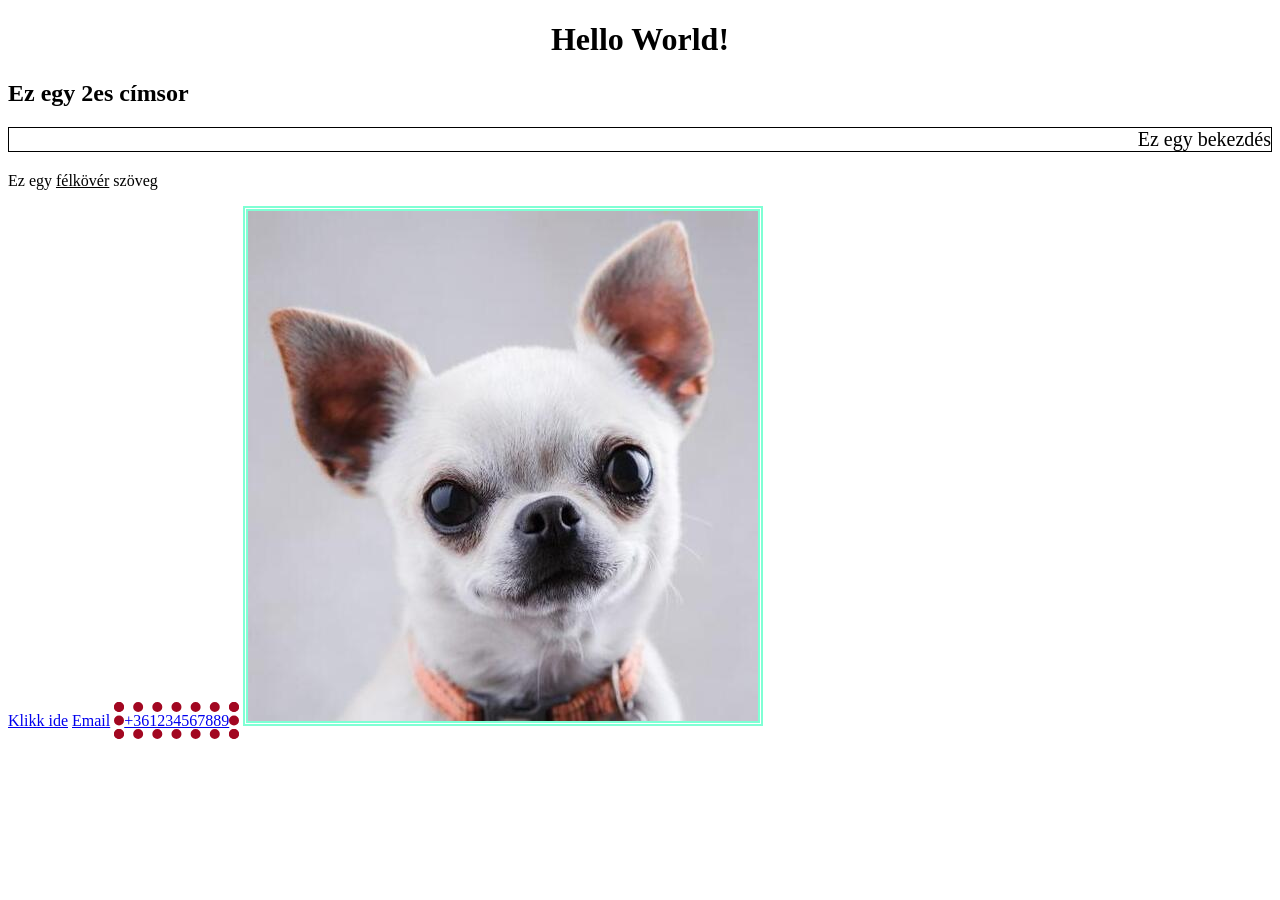
<file: 001_elso_weboldal/index.html>
<!DOCTYPE html>
<html lang="hu">

<head>
    <meta charset="UTF-8">
    <meta name="viewport" content="width=device-width,  initial-scale=1.0">
    <title>Első weboldalam</title>
</head>

<body>
    <h1 style="text-align: center; color: rgb(0, 0, 0);">Hello World!</h1>
    <h2>Ez egy 2es címsor</h2>
    <p style="border: 1px solid black; text-align: end; font-size: 20px;">Ez egy bekezdés</p>
    <p>Ez egy <u>félkövér</u> szöveg</p>
    <a href="http://www.google.hu" target="_blank">Klikk ide</a>
    <a href="mailto:asd@asd.hu">Email</a>
    <a href="tel:+361234567889" style="border: 10px dotted rgb(162, 7, 33);">+361234567889</a>

    <img src="./kutya.jpg" alt="egy csivava" title="egy csivava" style="border: 5px double aquamarine">
</body>

</html>
</file>
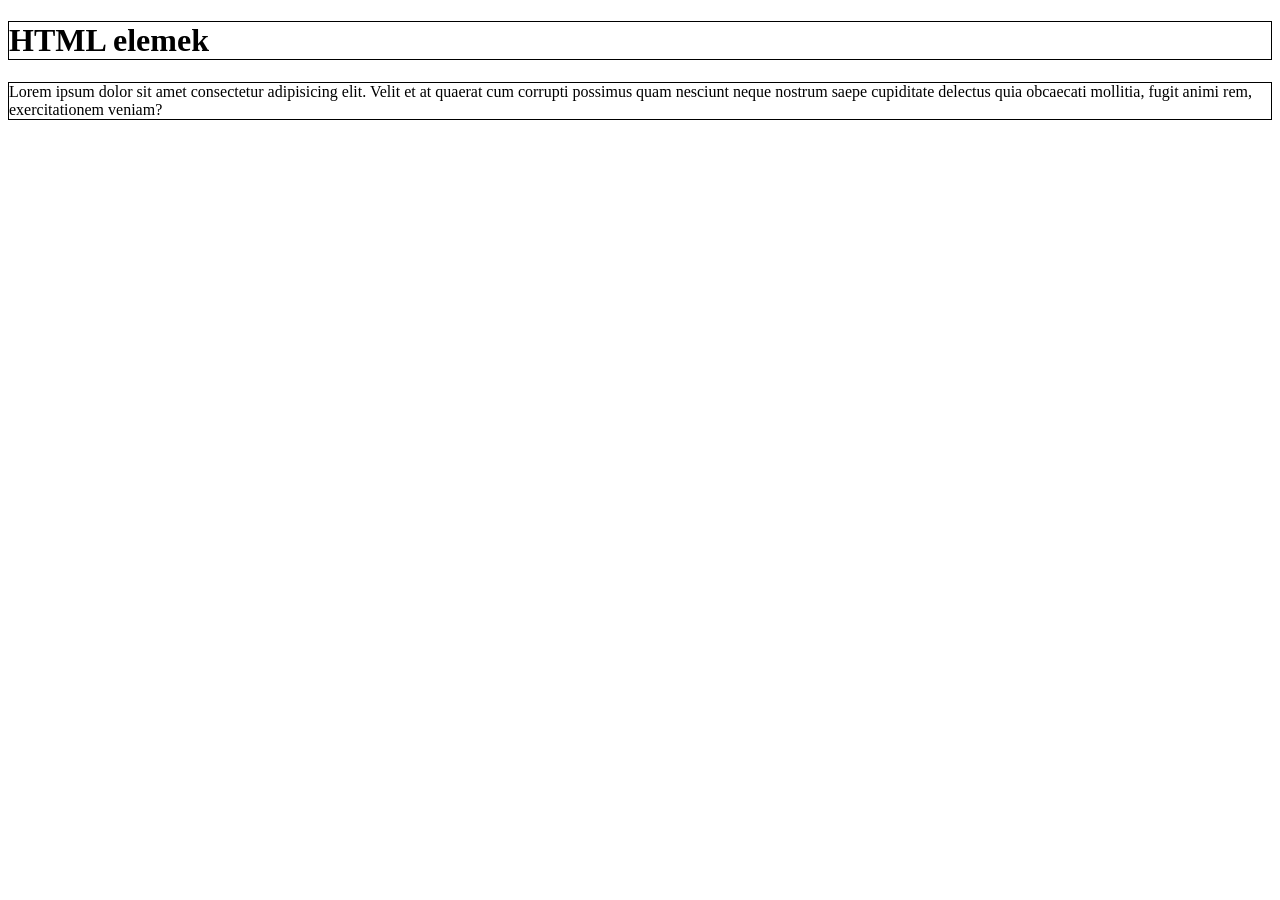
<file: 002_html_elemek/index.html>
<!DOCTYPE html>
<html lang="hu">
    <head>
        <meta charset="UTF-8">
        <meta name="viewport" content="width=device-width,  initial-scale=1.0">
        <title>html elemek</title>
        <link rel="shortcut icon" href="text.png" type="image/x-icon">
    </head>
    <body>
        <h1 style="border: 1px solid black;">HTML elemek</h1>

        <p style="border: 1px solid black;">Lorem ipsum dolor sit amet consectetur adipisicing elit. Velit et at quaerat cum corrupti possimus quam nesciunt neque nostrum saepe cupiditate delectus quia obcaecati mollitia, fugit animi rem, exercitationem veniam?</p>
    </body>
</html>
</file>
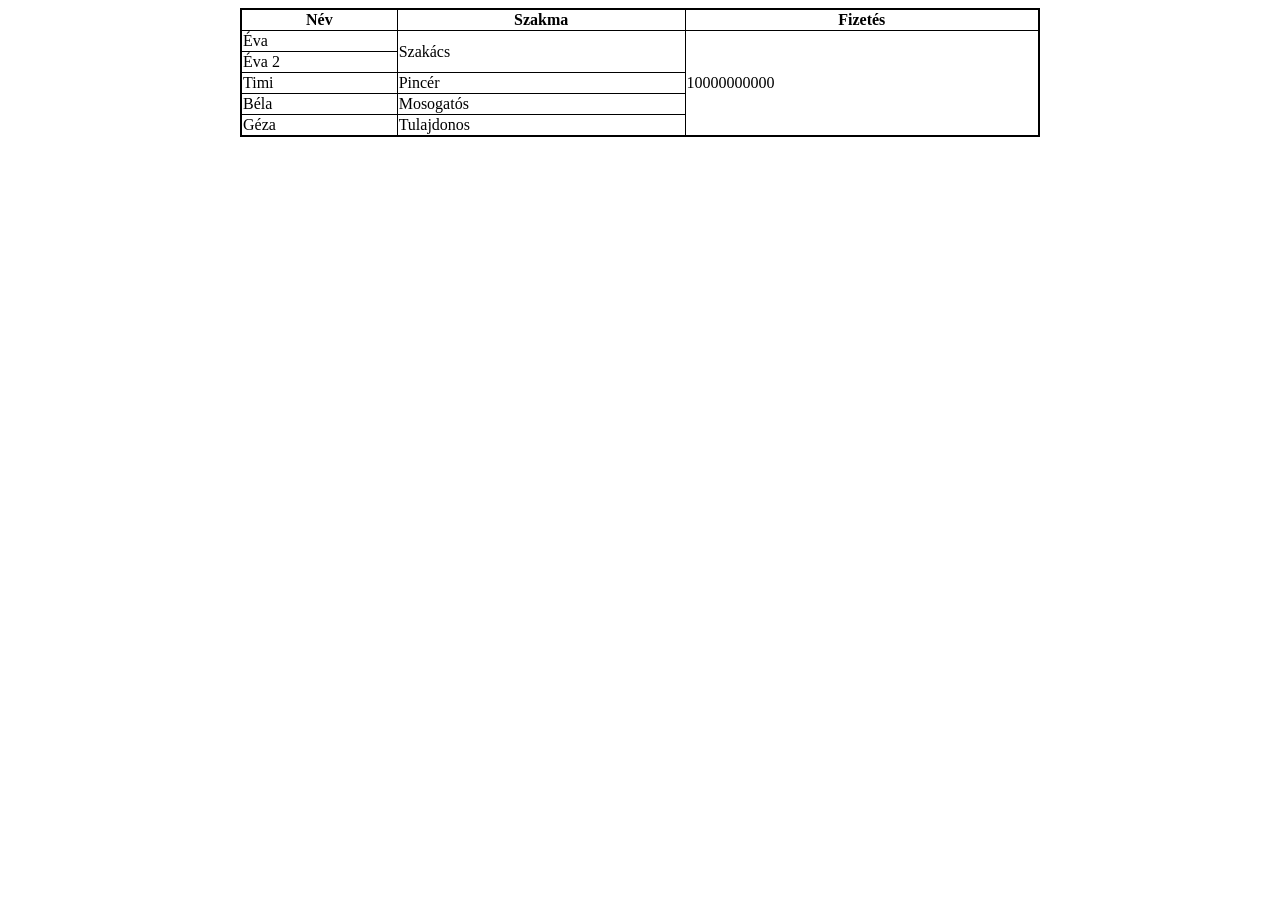
<file: 003_tablazat_gyakorlas/index.html>
<!DOCTYPE html>
<html lang="hu">

<head>
    <meta charset="UTF-8">
    <meta name="viewport" content="width=device-width, initial-scale=1.0">
    <title>Táblázatok</title>
    <link rel="stylesheet" href="style.css">
</head>

<body>
    <table>
        <thead>
            <tr>
                <th>Név</th>
                <th>Szakma</th>
                <th>Fizetés</th>
            </tr>
        </thead>
        <tbody>
            <tr>
                <td>Éva</td>
                <td rowspan="2">Szakács</td>
                <td rowspan="5">10000000000</td>
            </tr>
            <tr>
                <td>Éva 2</td>
            </tr>
            <tr>
                <td>Timi</td>
                <td>Pincér</td>
            </tr>
            <tr>
                <td>Béla</td>
                <td>Mosogatós</td>
            </tr>
            <tr>
                <td>Géza</td>
                <td>Tulajdonos</td>
            </tr>
        </tbody>
    </table>
</body>

</html>
</file>
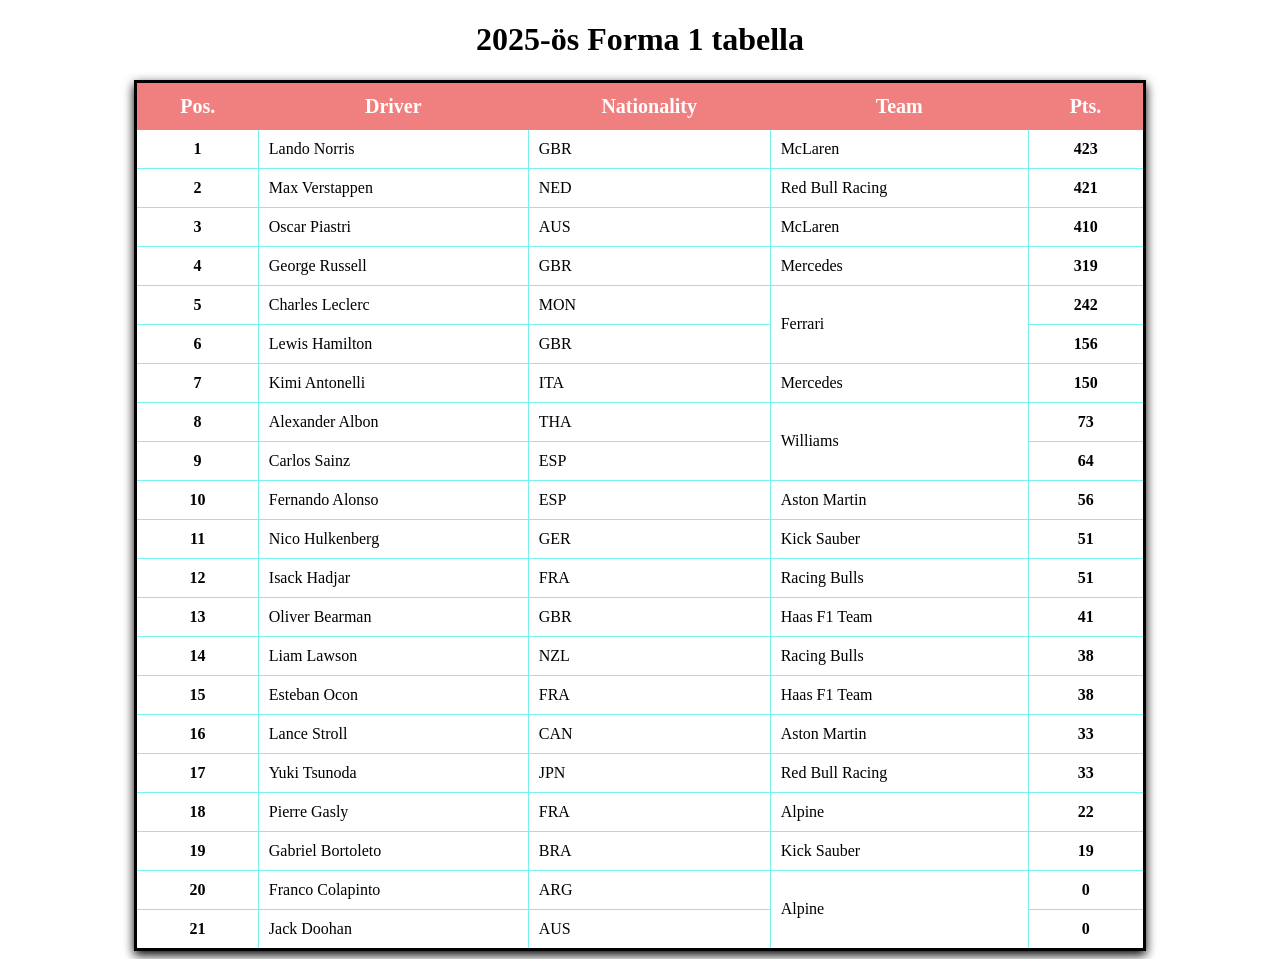
<file: 004_pseudo_osztalyok/index.html>
<!DOCTYPE html>
<html lang="hu">

<head>
    <meta charset="UTF-8">
    <meta name="viewport" content="width=device-width, initial-scale=1.0">
    <title>F1 2025</title>
    <link rel="stylesheet" href="forma1.css">
    <link rel="shortcut icon" href="f1.png" type="image/x-icon">
</head>

<body>
    <h1>2025-ös Forma 1 tabella</h1>

    <table>

        <thead>
            <tr>
                <th>Pos.</th>
                <th>Driver</th>
                <th>Nationality</th>
                <th>Team</th>
                <th>Pts.</th>
            </tr>
        </thead>

        <tbody>

            <tr>
                <td>1</td>
                <td>Lando Norris</td>
                <td>GBR</td>
                <td>McLaren</td>
                <td>423</td>
            </tr>

            <tr>
                <td>2</td>
                <td>Max Verstappen</td>
                <td>NED</td>
                <td>Red Bull Racing</td>
                <td>421</td>
            </tr>

            <tr>
                <td>3</td>
                <td>Oscar Piastri</td>
                <td>AUS</td>
                <td>McLaren</td>
                <td>410</td>
            </tr>

            <tr>
                <td>4</td>
                <td>George Russell</td>
                <td>GBR</td>
                <td>Mercedes</td>
                <td>319</td>
            </tr>

            <tr>
                <td>5</td>
                <td>Charles Leclerc</td>
                <td>MON</td>
                <td rowspan="2">Ferrari</td>
                <td>242</td>
            </tr>

            <tr>
                <td>6</td>
                <td>Lewis Hamilton</td>
                <td>GBR</td>
                <td>156</td>
            </tr>

            <tr>
                <td>7</td>
                <td>Kimi Antonelli</td>
                <td>ITA</td>
                <td>Mercedes</td>
                <td>150</td>
            </tr>

            <tr>
                <td>8</td>
                <td>Alexander Albon</td>
                <td>THA</td>
                <td rowspan="2">Williams</td>
                <td>73</td>
            </tr>

            <tr>
                <td>9</td>
                <td>Carlos Sainz</td>
                <td>ESP</td>
                <td>64</td>
            </tr>

            <tr>
                <td>10</td>
                <td>Fernando Alonso</td>
                <td>ESP</td>
                <td>Aston Martin</td>
                <td>56</td>
            </tr>

            <tr>
                <td>11</td>
                <td>Nico Hulkenberg</td>
                <td>GER</td>
                <td>Kick Sauber</td>
                <td>51</td>
            </tr>

            <tr>
                <td>12</td>
                <td>Isack Hadjar</td>
                <td>FRA</td>
                <td>Racing Bulls</td>
                <td>51</td>
            </tr>

            <tr>
                <td>13</td>
                <td>Oliver Bearman</td>
                <td>GBR</td>
                <td>Haas F1 Team</td>
                <td>41</td>
            </tr>

            <tr>
                <td>14</td>
                <td>Liam Lawson</td>
                <td>NZL</td>
                <td>Racing Bulls</td>
                <td>38</td>
            </tr>

            <tr>
                <td>15</td>
                <td>Esteban Ocon</td>
                <td>FRA</td>
                <td>Haas F1 Team</td>
                <td>38</td>
            </tr>

            <tr>
                <td>16</td>
                <td>Lance Stroll</td>
                <td>CAN</td>
                <td>Aston Martin</td>
                <td>33</td>
            </tr>

            <tr>
                <td>17</td>
                <td>Yuki Tsunoda</td>
                <td>JPN</td>
                <td>Red Bull Racing</td>
                <td>33</td>
            </tr>

            <tr>
                <td>18</td>
                <td>Pierre Gasly</td>
                <td>FRA</td>
                <td>Alpine</td>
                <td>22</td>
            </tr>

            <tr>
                <td>19</td>
                <td>Gabriel Bortoleto</td>
                <td>BRA</td>
                <td>Kick Sauber</td>
                <td>19</td>
            </tr>

            <tr>
                <td>20</td>
                <td>Franco Colapinto</td>
                <td>ARG</td>
                <td rowspan="2">Alpine</td>
                <td>0</td>
            </tr>

            <tr>
                <td>21</td>
                <td>Jack Doohan</td>
                <td>AUS</td>
                <td>0</td>
            </tr>

        </tbody>
    </table>
</body>

</html>
</file>
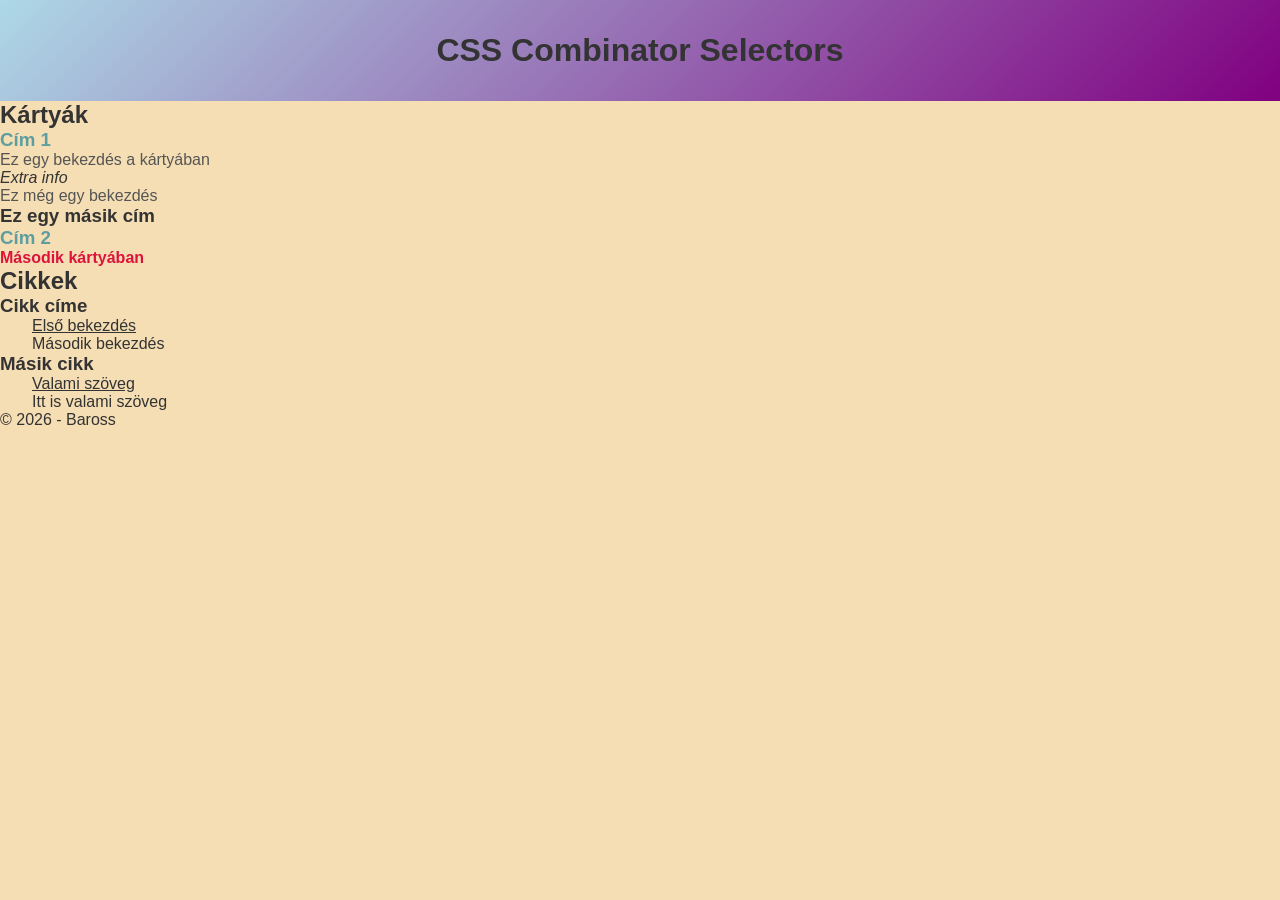
<file: 005_combinators/index.html>
<!DOCTYPE html>
<html lang="hu">
<head>
    <meta charset="UTF-8">
    <meta name="viewport" content="width=device-width, initial-scale=1.0">
    <title>CSS Combinator gyakorlás</title>
    <link rel="stylesheet" href="style.css">
</head>
<body>
    <header>
        <h1>CSS Combinator Selectors</h1>
    </header>

    <main>
        <section class="cards">
            <h2>Kártyák</h2>

            <div class="card">
                <h3>Cím 1</h3>
                <p>Ez egy bekezdés a kártyában</p>
                <span>Extra info</span>
                <p>Ez még egy bekezdés</p>
                <div>
                    <h3>Ez egy másik cím</h3>
                </div>
            </div>

            <div class="card highlight">
                <h3>Cím 2</h3>
                <p>Második kártyában</p>
            </div>
        </section>

        <section class="acticles">
            <h2>Cikkek</h2>

            <article>
                <h3>Cikk címe</h3>
                <p>Első bekezdés</p>
                <p>Második bekezdés</p>
            </article>
            <article>
                <h3>Másik cikk</h3>
                <p>Valami szöveg</p>
                <p>Itt is valami szöveg</p>
            </article>
        </section>
    </main>

    <footer>
        <p>&copy; 2026 - Baross</p>
    </footer>
</body>
</html>
</file>
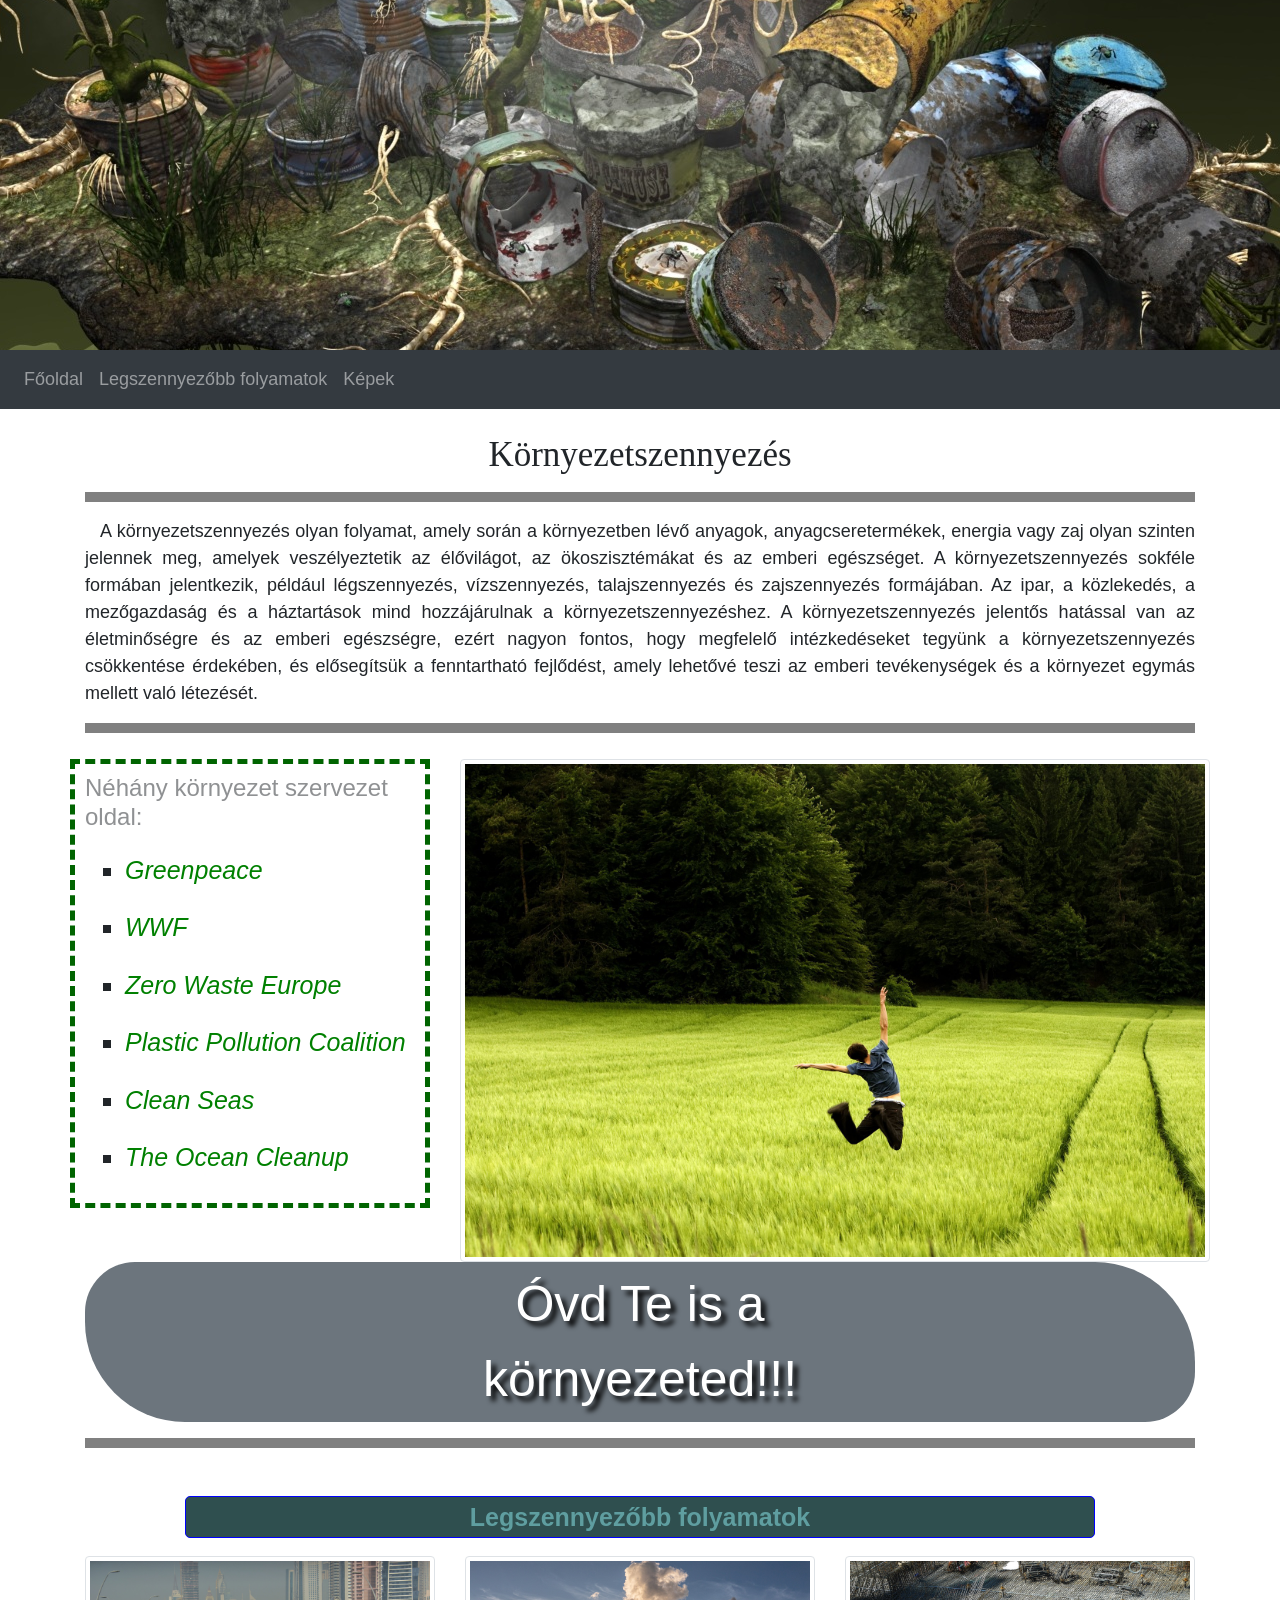
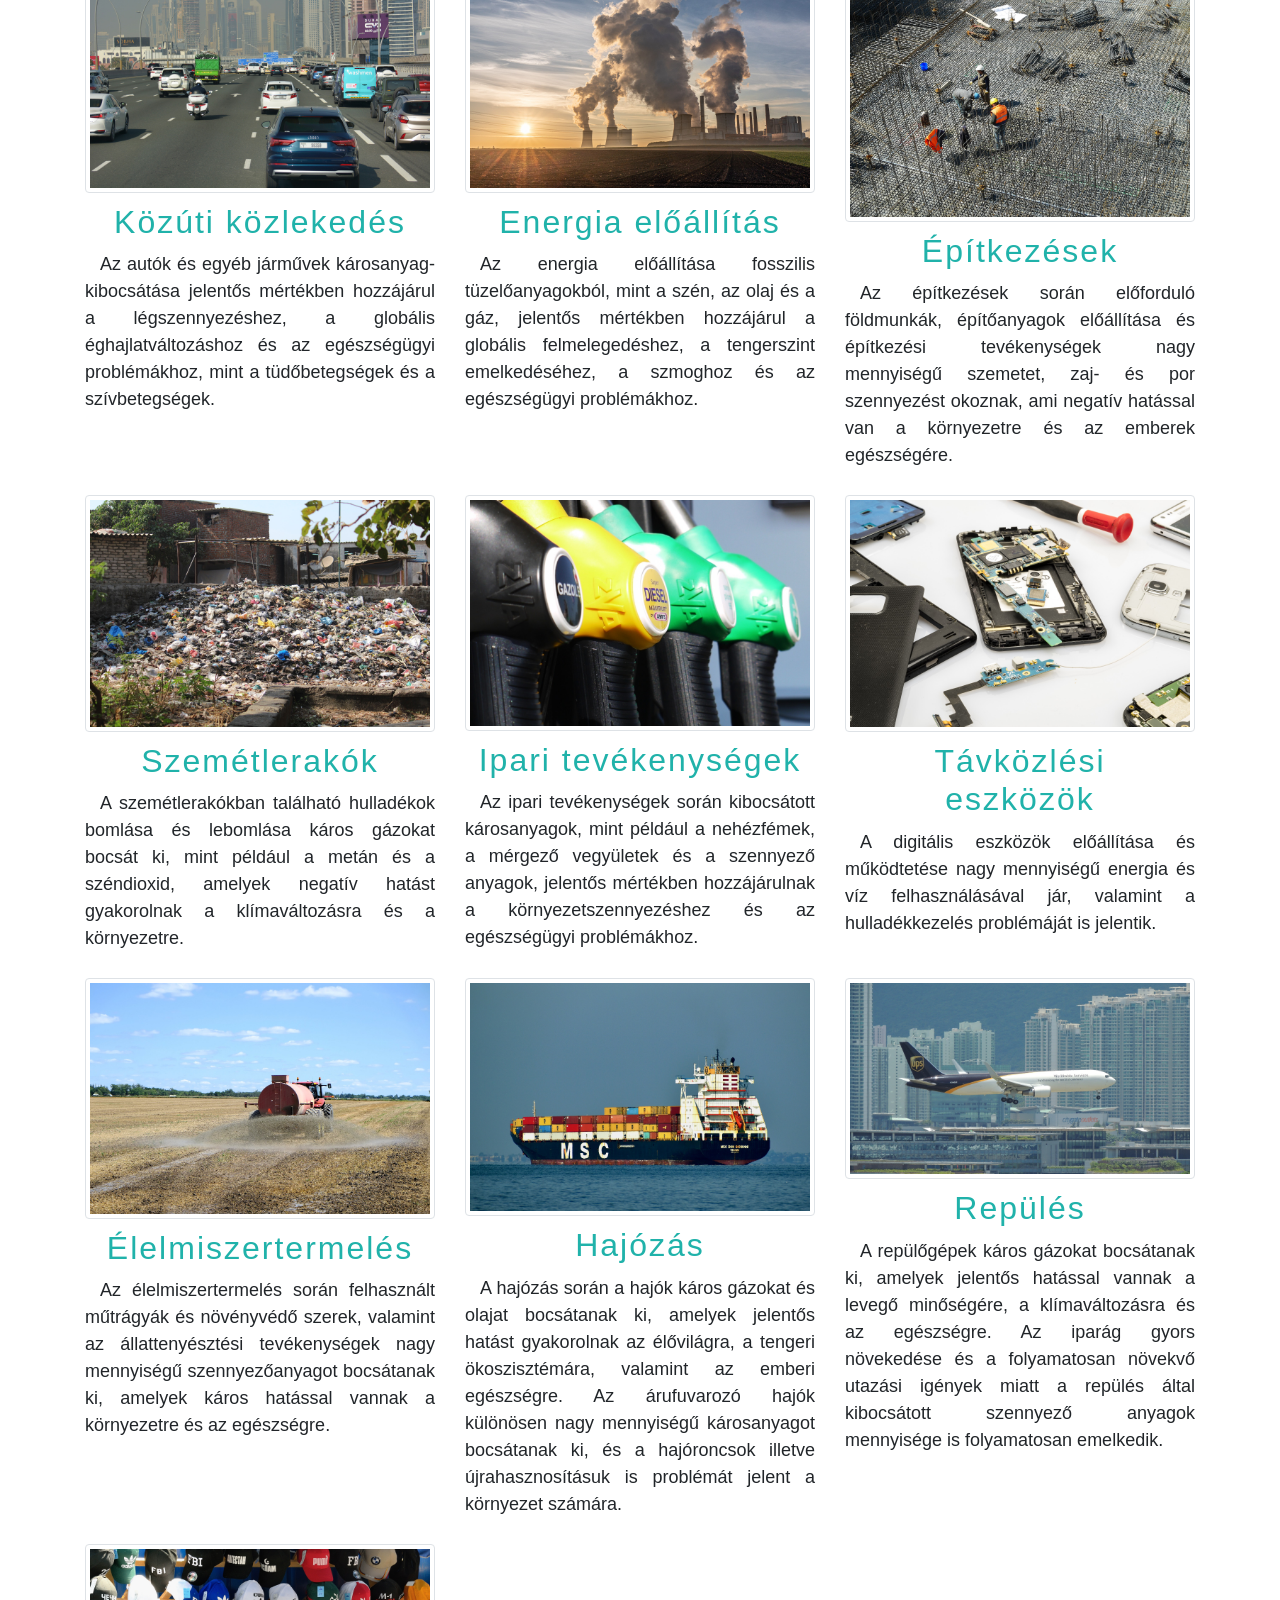
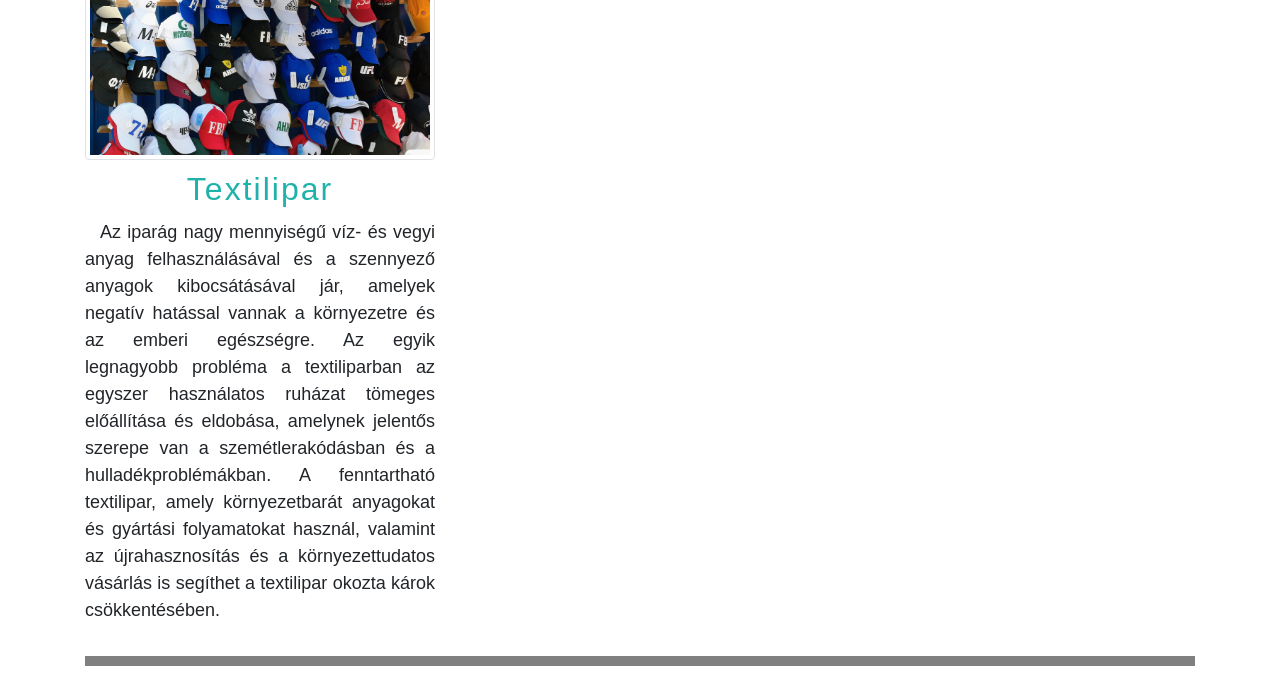
<file: 007_kornyezetszennyezes/index.html>
﻿<!DOCTYPE html>
<html lang="hu">

<head>
    <meta http-equiv="Content-Type" content="text/html;charset=UTF-8">
    <meta name="viewport" content="width=device-width, initial-scale=1, shrink-to-fit=no">
    <title>Környezetszennyezés</title>
    <link rel="stylesheet" href="bootstrap/css/bootstrap.min.css">
    <link rel="stylesheet" href="./css/stilus.css">
    <script src="bootstrap/js/jquery-3.5.1.min.js"></script>
    <script src="./bootstrap/js/bootstrap.min.js"></script>
</head>

<body>
    <!-- fejléc -->
    <header>

    </header>

    <!-- menüsor -->
    <nav class="navbar navbar-expand-lg navbar-dark bg-dark justify-content-center sticky-top">
        <button class="navbar-toggler ml-auto" type="button" data-toggle="collapse" data-target="#navbarNavAltMarkup"
            aria-controls="navbarNavAltMarkup" aria-expanded="false" aria-label="Toggle navigation">
            <span class="navbar-toggler-icon"></span>
        </button>
        <div class="collapse navbar-collapse" id="navbarNavAltMarkup">
            <div class="navbar-nav">
                <a class="nav-link" href="index.html">Főoldal <span class="sr-only">(current)</span></a>
                <a class="nav-link" href="index.html#szennyezesek">Legszennyezőbb folyamatok</a>
                <a class="nav-link" href="https://pixabay.com/images/search/pollution/" target="_blank">Képek</a>

            </div>
        </div>
    </nav>

    <!-- tartalom -->
    <main class="container ">
        <article class="row">
            <div class="col-12">
                <h1>Környezetszennyezés</h1>
                <hr>
                <p>A környezetszennyezés olyan folyamat, amely során a környezetben lévő anyagok, anyagcseretermékek,
                    energia vagy zaj olyan szinten jelennek meg, amelyek veszélyeztetik az élővilágot, az
                    ökoszisztémákat és az emberi egészséget. A környezetszennyezés sokféle formában jelentkezik, például
                    légszennyezés, vízszennyezés, talajszennyezés és zajszennyezés formájában. Az ipar, a közlekedés, a
                    mezőgazdaság és a háztartások mind hozzájárulnak a környezetszennyezéshez. A környezetszennyezés
                    jelentős hatással van az életminőségre és az emberi egészségre, ezért nagyon fontos, hogy megfelelő
                    intézkedéseket tegyünk a környezetszennyezés csökkentése érdekében, és elősegítsük a fenntartható
                    fejlődést, amely lehetővé teszi az emberi tevékenységek és a környezet egymás mellett való
                    létezését.</p>
                <hr>
            </div>

            <div class="row">
                <div class="col-sm-4">
                    <div id="kornyezetvedelem">
                        <h4>Néhány környezet szervezet oldal:</h4>
                        <ul>
                            <li>
                                <a href="https://www.greenpeace.org/" target="_blank"
                                    rel="noopener noreferrer">Greenpeace</a>
                            </li>
                            <li>
                                <a href="https://www.worldwildlife.org/" target="_blank"
                                    rel="noopener noreferrer">WWF</a>
                            </li>
                            <li>
                                <a href="https://zerowasteeurope.eu/" target="_blank" rel="noopener noreferrer">Zero
                                    Waste
                                    Europe</a>
                            </li>
                            <li>
                                <a href="https://www.plasticpollutioncoalition.org/" target="_blank"
                                    rel="noopener noreferrer">Plastic Pollution Coalition</a>
                            </li>
                            <li>
                                <a href="https://www.cleanseas.org/" target="_blank" rel="noopener noreferrer">Clean
                                    Seas</a>
                            </li>
                            <li>
                                <a href="https://theoceancleanup.com/" target="_blank" rel="noopener noreferrer">The
                                    Ocean Cleanup</a>
                            </li>
                        </ul>
                    </div>
                </div>
                <div class="col-sm-8">
                    <a href="https://hu.wikipedia.org/wiki/K%C3%B6rnyezetv%C3%A9delem" target="_blank"
                        rel="noopener noreferrer">
                        <img src="./kepek/human_in_nature.jpg" alt="Környezetvédelem" title="Ember és természet"
                            class="img-fluid img-thumbnail img-thumbnail">
                    </a>
                </div>
            </div>


            <div class="col-sm-12">
                <div class="nagyszoveg bg-secondary text-white">Óvd Te is a <br> környezeted!!!</div>
            </div>
        </article>

        <hr class="mb-5">

        <article class="row">
            <div class="col-12">
                <h2 id="szennyezesek">Legszennyezőbb folyamatok</h2>
            </div>
            <div class="col-sm-6 col-lg-4">
                <img src="kepek/pollution_traffic.jpg" alt="Közúti közlekedés" class="img-fluid img-thumbnail">
                <h3>Közúti közlekedés</h3>
                <p>Az autók és egyéb járművek károsanyag-kibocsátása jelentős mértékben hozzájárul a légszennyezéshez, a
                    globális éghajlatváltozáshoz és az egészségügyi problémákhoz, mint a tüdőbetegségek és a
                    szívbetegségek.</p>
            </div>
            <div class="col-sm-6 col-lg-4">
                <img src="kepek/pollution_power_plant.jpg" alt="Energia előállítás" class="img-fluid img-thumbnail">
                <h3>Energia előállítás</h3>
                <p>Az energia előállítása fosszilis tüzelőanyagokból, mint a szén, az olaj és a gáz, jelentős mértékben
                    hozzájárul a globális felmelegedéshez, a tengerszint emelkedéséhez, a szmoghoz és az egészségügyi
                    problémákhoz.</p>
            </div>
            <div class="col-sm-6 col-lg-4">
                <img src="kepek/pollution_building_construction.jpg" alt="Építkezés" class="img-fluid img-thumbnail">
                <h3>Építkezések</h3>
                <p>Az építkezések során előforduló földmunkák, építőanyagok előállítása és építkezési tevékenységek nagy
                    mennyiségű szemetet, zaj- és por szennyezést okoznak, ami negatív hatással van a környezetre és az
                    emberek egészségére.</p>
            </div>
            <div class="col-sm-6 col-lg-4">
                <img src="kepek/pollution_rubbish_dump.jpg" alt="Szemétlerakó" class="img-fluid img-thumbnail">
                <h3>Szemétlerakók</h3>
                <p>A szemétlerakókban található hulladékok bomlása és lebomlása káros gázokat bocsát ki, mint például a
                    metán és a széndioxid, amelyek negatív hatást gyakorolnak a klímaváltozásra és a környezetre.</p>
            </div>
            <div class="col-sm-6 col-lg-4">
                <img src="kepek/pollution_industrial.jpg" alt="Ipari tevékenységek" class="img-fluid img-thumbnail">
                <h3>Ipari tevékenységek</h3>
                <p>Az ipari tevékenységek során kibocsátott károsanyagok, mint például a nehézfémek, a mérgező
                    vegyületek és a szennyező anyagok, jelentős mértékben hozzájárulnak a környezetszennyezéshez és az
                    egészségügyi problémákhoz.</p>
            </div>
            <div class="col-sm-6 col-lg-4">
                <img src="kepek/pollution_info_communication.jpg" alt="Távközlési eszközök" class="img-fluid img-thumbnail img-thumbnail">
                <h3>Távközlési eszközök</h3>
                <p>A digitális eszközök előállítása és működtetése nagy mennyiségű energia és víz felhasználásával jár,
                    valamint a hulladékkezelés problémáját is jelentik.</p>
            </div>
            <div class="col-sm-6 col-lg-4">
                <img src="kepek/pollution_fertilizer.jpg" alt="Élelmiszertermelés" class="img-fluid img-thumbnail img-thumbnail">
                <h3>Élelmiszertermelés</h3>
                <p>Az élelmiszertermelés során felhasznált műtrágyák és növényvédő szerek, valamint az állattenyésztési
                    tevékenységek nagy mennyiségű szennyezőanyagot bocsátanak ki, amelyek káros hatással vannak a
                    környezetre és az egészségre.</p>
            </div>
            <div class="col-sm-6 col-lg-4">
                <img src="kepek/pollution_shipping.jpg" alt="Hajózás" class="img-fluid img-thumbnail img-thumbnail">
                <h3>Hajózás</h3>
                <p>A hajózás során a hajók káros gázokat és olajat bocsátanak ki, amelyek jelentős hatást
                    gyakorolnak az élővilágra, a tengeri ökoszisztémára, valamint az emberi egészségre. Az árufuvarozó
                    hajók különösen nagy mennyiségű károsanyagot bocsátanak ki, és a hajóroncsok illetve
                    újrahasznosításuk is problémát jelent a környezet számára.</p>
            </div>
            <div class="col-sm-6 col-lg-4">
                <img src="kepek/pollution_airplanes.jpg" alt="Repülés" class="img-fluid img-thumbnail img-thumbnail">
                <h3>Repülés</h3>
                <p>A repülőgépek káros gázokat bocsátanak ki, amelyek jelentős hatással vannak a levegő
                    minőségére, a klímaváltozásra és az egészségre. Az iparág gyors növekedése és a folyamatosan növekvő
                    utazási igények miatt a repülés által kibocsátott szennyező anyagok mennyisége is folyamatosan
                    emelkedik.</p>
            </div>
            <div class="col-sm-6 col-lg-4">
                <img src="kepek/pollution_textil_industry.jpg" alt="Txtilipar" class="img-fluid img-thumbnail img-thumbnail">
                <h3>Textilipar</h3>
                <p>Az iparág nagy mennyiségű víz- és vegyi anyag felhasználásával és a szennyező anyagok kibocsátásával
                    jár, amelyek negatív hatással vannak a környezetre és az emberi egészségre. Az egyik legnagyobb
                    probléma a textiliparban az egyszer használatos ruházat tömeges előállítása és eldobása, amelynek
                    jelentős szerepe van a szemétlerakódásban és a hulladékproblémákban. A fenntartható textilipar,
                    amely környezetbarát anyagokat és gyártási folyamatokat használ, valamint az újrahasznosítás és a
                    környezettudatos vásárlás is segíthet a textilipar okozta károk csökkentésében.</p>
            </div>
        </article>
    </main>

    <!-- lábléc -->
    <footer class="container">
        <hr>
    </footer>
</body>

</html>
</file>
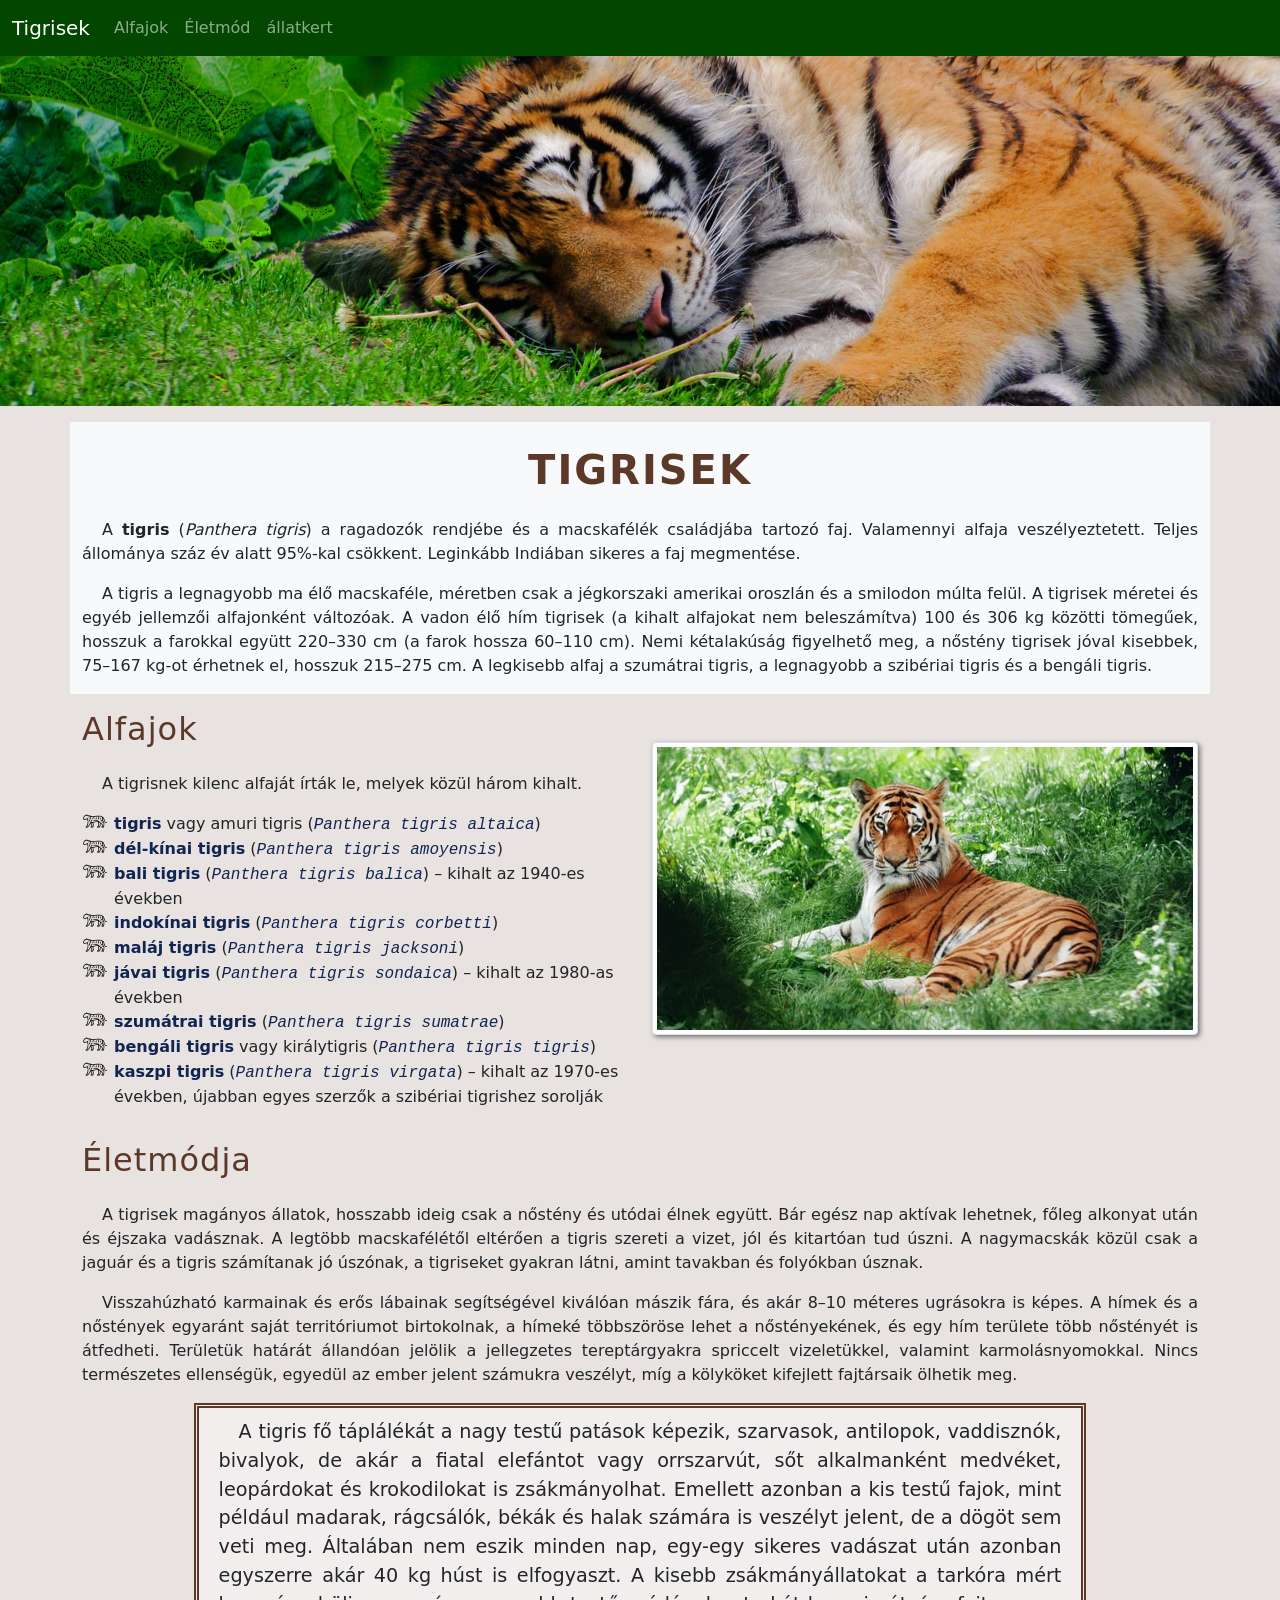
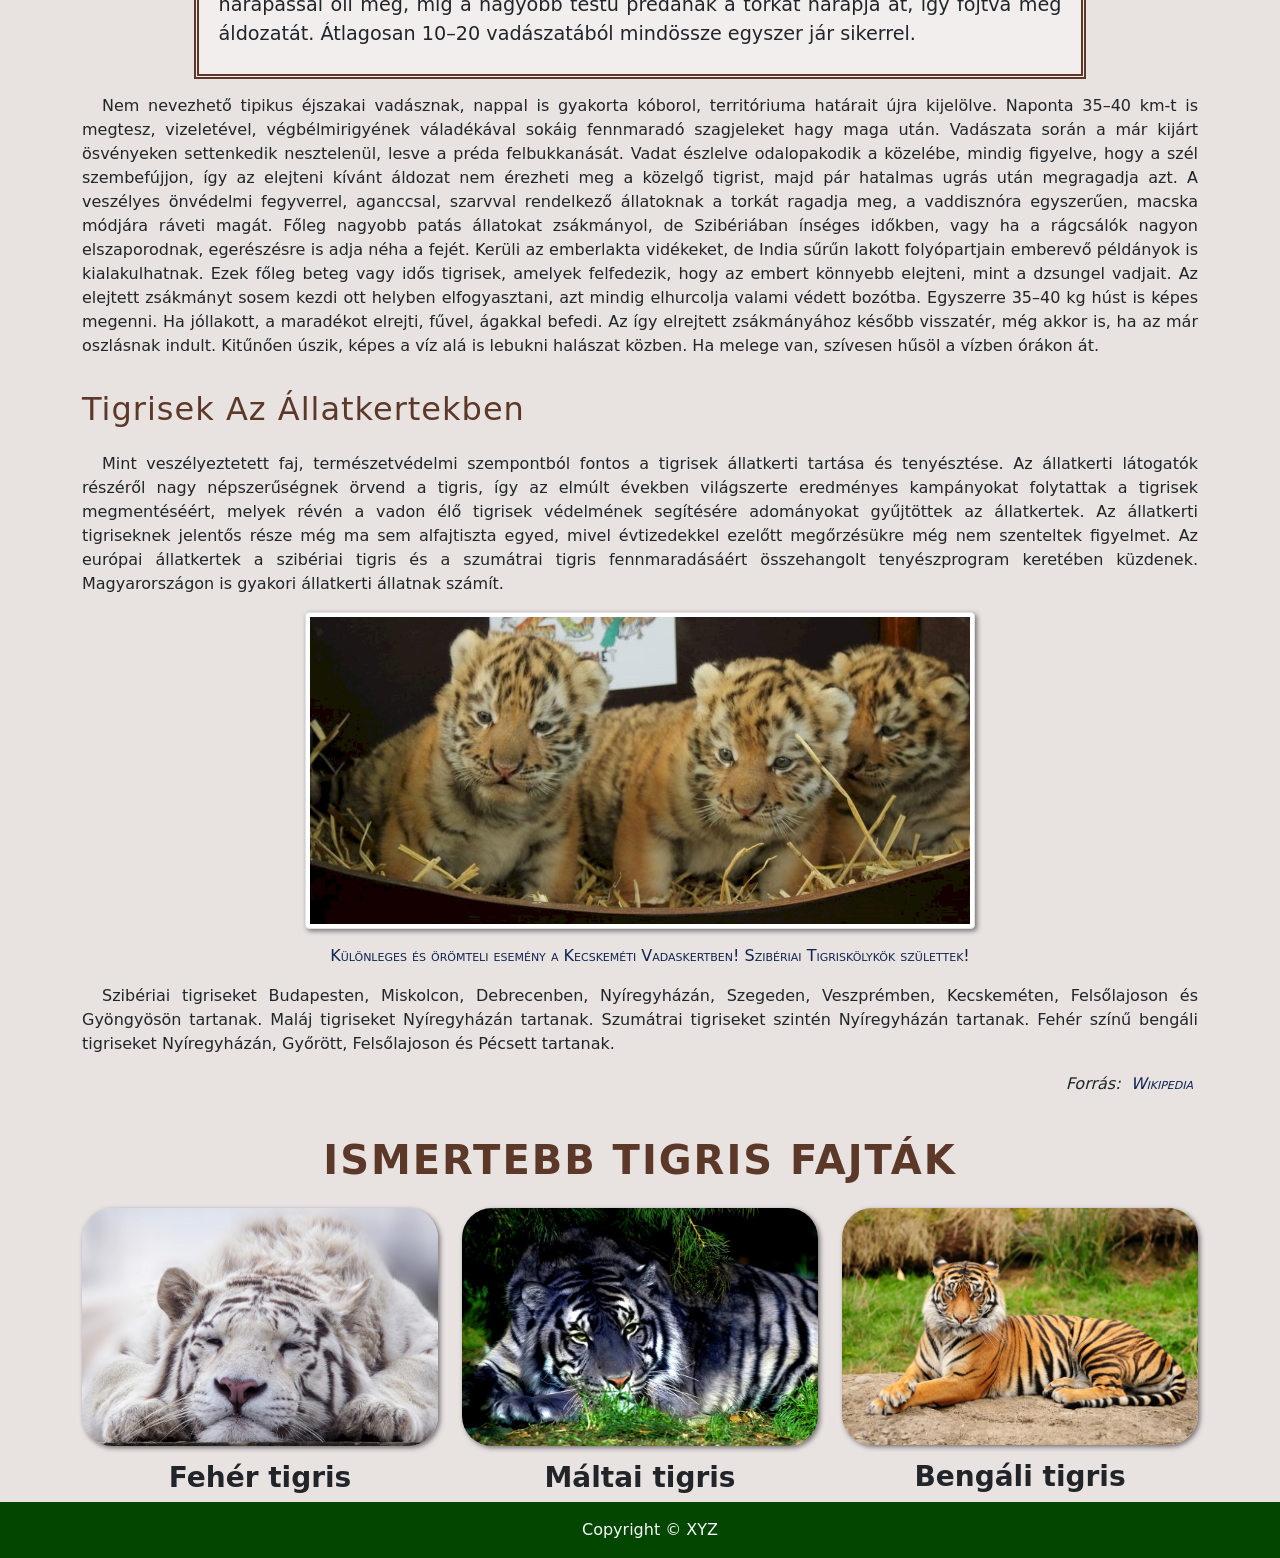
<file: 008_tigris/forras/index.html>
<!DOCTYPE html>
<html lang="hu">

<head>
    <meta http-equiv="Content-Type" content="text/html;charset=UTF-8">
    <meta name="viewport" content="width=device-width, initial-scale=1.0">
    <title>Tigrisek</title>
    <link rel="stylesheet" href="./bootstrap/bootstrap.min.css">
    <link rel="stylesheet" href="./css/style.css">
</head>

<body>
    <nav class="navbar navbar-expand-lg navbar-dark">
        <div class="container-fluid">
            <a class="navbar-brand" href="#">Tigrisek</a>
            <button class="navbar-toggler" type="button" data-bs-toggle="collapse" data-bs-target="#navbarNav"
                aria-controls="navbarNav" aria-expanded="false" aria-label="Toggle navigation">
                <span class="navbar-toggler-icon"></span>
            </button>
            <div class="collapse navbar-collapse" id="navbarNav">
                <ul class="navbar-nav">
                    <li class="nav-item">
                        <a class="nav-link" href="#alfajok">Alfajok</a>
                    </li>
                    <li class="nav-item">
                        <a class="nav-link" href="#eletmod">Életmód</a>
                    </li>
                    <li class="nav-item">
                        <a class="nav-link" href="#allatkert">állatkert</a>
                    </li>
                </ul>
            </div>
        </div>
    </nav>
    <!--Fejléc elhelyezése-->
    <header>

    </header>
    <main class="container">
        <section class="row">
            <div class="col-12 bg-light mt-3">
                <h1 class="text-center my-4">Tigrisek</h1>
                <p>
                    A <strong>tigris</strong> (<em>Panthera tigris</em>) a ragadozók rendjébe és a macskafélék
                    családjába tartozó faj. Valamennyi alfaja veszélyeztetett. Teljes állománya száz év alatt 95%-kal
                    csökkent. Leginkább Indiában sikeres a faj megmentése.
                </p>
                <p>
                    A tigris a legnagyobb ma élő macskaféle, méretben csak a jégkorszaki amerikai oroszlán és a smilodon
                    múlta felül. A tigrisek méretei és egyéb jellemzői alfajonként változóak. A vadon élő hím tigrisek
                    (a kihalt alfajokat nem beleszámítva) 100 és 306 kg közötti tömegűek, hosszuk a farokkal együtt
                    220–330 cm (a farok hossza 60–110 cm). Nemi kétalakúság figyelhető meg, a nőstény tigrisek jóval
                    kisebbek, 75–167 kg-ot érhetnek el, hosszuk 215–275 cm. A legkisebb alfaj a szumátrai tigris, a
                    legnagyobb a szibériai tigris és a bengáli tigris.
                </p>
            </div>
        </section>
        <section class="row">
            <div class="col-lg-6 col-12">
                <h2 id="alfajok">Alfajok</h2>

                <p>A tigrisnek kilenc alfaját írták le, melyek közül három kihalt.</p>
                <ul class="tigris-felsorolas">
                    <li>
                        <span class="felkover">tigris</span> vagy amuri tigris (<span class="dolt">Panthera tigris
                            altaica</span>)
                    </li>
                    <li>
                        <span class="felkover">dél-kínai tigris</span> (<span class="dolt">Panthera tigris
                            amoyensis</span>)
                    </li>
                    <li>
                        <span class="felkover">bali tigris</span> (<span class="dolt">Panthera tigris balica</span>) –
                        kihalt az 1940-es években
                    </li>
                    <li>
                        <span class="felkover">indokínai tigris</span> (<span class="dolt">Panthera tigris
                            corbetti</span>)

                    </li>
                    <li>
                        <span class="felkover">maláj tigris</span> (<span class="dolt">Panthera tigris jacksoni</span>)

                    </li>
                    <li>
                        <span class="felkover">jávai tigris</span> (<span class="dolt">Panthera tigris sondaica</span>)
                        – kihalt
                        az 1980-as években
                    </li>
                    <li>
                        <span class="felkover">szumátrai tigris</span> (<span class="dolt">Panthera tigris
                            sumatrae</span>)

                    </li>
                    <li>
                        <span class="felkover">bengáli tigris</span> vagy királytigris (<span class="dolt">Panthera
                            tigris
                            tigris</span>)
                    </li>
                    <li>
                        <span class="felkover">kaszpi tigris</span> (<span class="dolt">Panthera tigris virgata</span>)
                        – kihalt
                        az 1970-es években, újabban egyes szerzők a szibériai tigrishez sorolják
                    </li>
                </ul>







            </div>
            <div class="col-lg-6 col-12">
                <img src="img/one_tiger.jpg" alt="" class="mt-lg-5 img-fluid img-thumbnail">
            </div>
        </section>
        <section class="row">
            <div class="col-12">
                <h2 id="eletmod">Életmódja</h2>
                <p>A tigrisek magányos állatok, hosszabb ideig csak a nőstény és utódai élnek együtt. Bár egész nap
                    aktívak lehetnek, főleg alkonyat után és éjszaka vadásznak. A legtöbb macskafélétől eltérően a
                    tigris szereti a vizet, jól és kitartóan tud úszni. A nagymacskák közül csak a jaguár és a tigris
                    számítanak jó úszónak, a tigriseket gyakran látni, amint tavakban és folyókban úsznak.</p>
                <p>Visszahúzható karmainak és erős lábainak segítségével kiválóan mászik fára, és akár 8–10 méteres
                    ugrásokra is képes. A hímek és a nőstények egyaránt saját territóriumot birtokolnak, a hímeké
                    többszöröse lehet a nőstényekének, és egy hím területe több nőstényét is átfedheti. Területük
                    határát állandóan jelölik a jellegzetes tereptárgyakra spriccelt vizeletükkel, valamint
                    karmolásnyomokkal. Nincs természetes ellenségük, egyedül az ember jelent számukra veszélyt, míg a
                    kölyköket kifejlett fajtársaik ölhetik meg.</p>
                <div id="taplalek">
                    <p>A tigris fő táplálékát a nagy testű patások képezik, szarvasok, antilopok, vaddisznók, bivalyok,
                        de akár a fiatal elefántot vagy orrszarvút, sőt alkalmanként medvéket, leopárdokat és
                        krokodilokat
                        is zsákmányolhat. Emellett azonban a kis testű fajok, mint például madarak, rágcsálók, békák és
                        halak számára is veszélyt jelent, de a dögöt sem veti meg. Általában nem eszik minden nap,
                        egy-egy
                        sikeres vadászat után azonban egyszerre akár 40 kg húst is elfogyaszt. A kisebb
                        zsákmányállatokat a
                        tarkóra mért harapással öli meg, míg a nagyobb testű prédának a torkát harapja át, így fojtva
                        meg
                        áldozatát. Átlagosan 10–20 vadászatából mindössze egyszer jár sikerrel.</p>
                </div>
                <p>Nem nevezhető tipikus éjszakai vadásznak, nappal is gyakorta kóborol, territóriuma határait újra
                    kijelölve. Naponta 35–40 km-t is megtesz, vizeletével, végbélmirigyének váladékával sokáig
                    fennmaradó szagjeleket hagy maga után. Vadászata során a már kijárt ösvényeken settenkedik
                    nesztelenül, lesve a préda felbukkanását. Vadat észlelve odalopakodik a közelébe, mindig figyelve,
                    hogy a szél szembefújjon, így az elejteni kívánt áldozat nem érezheti meg a közelgő tigrist, majd
                    pár hatalmas ugrás után megragadja azt. A veszélyes önvédelmi fegyverrel, aganccsal, szarvval
                    rendelkező állatoknak a torkát ragadja meg, a vaddisznóra egyszerűen, macska módjára ráveti magát.
                    Főleg nagyobb patás állatokat zsákmányol, de Szibériában ínséges időkben, vagy ha a rágcsálók nagyon
                    elszaporodnak, egerészésre is adja néha a fejét. Kerüli az emberlakta vidékeket, de India sűrűn
                    lakott folyópartjain emberevő példányok is kialakulhatnak. Ezek főleg beteg vagy idős tigrisek,
                    amelyek felfedezik, hogy az embert könnyebb elejteni, mint a dzsungel vadjait. Az elejtett zsákmányt
                    sosem kezdi ott helyben elfogyasztani, azt mindig elhurcolja valami védett bozótba. Egyszerre 35–40
                    kg húst is képes megenni. Ha jóllakott, a maradékot elrejti, fűvel, ágakkal befedi. Az így elrejtett
                    zsákmányához később visszatér, még akkor is, ha az már oszlásnak indult. Kitűnően úszik, képes a víz
                    alá is lebukni halászat közben. Ha melege van, szívesen hűsöl a vízben órákon át. </p>
            </div>
        </section>
        <section class="row">
            <div class="col-12">
                <h2 id="allatkert">Tigrisek az állatkertekben</h2>
                <p>Mint veszélyeztetett faj, természetvédelmi szempontból fontos a tigrisek állatkerti tartása és
                    tenyésztése. Az állatkerti látogatók részéről nagy népszerűségnek örvend a tigris, így az elmúlt
                    években világszerte eredményes kampányokat folytattak a tigrisek megmentéséért, melyek révén a vadon
                    élő tigrisek védelmének segítésére adományokat gyűjtöttek az állatkertek. Az állatkerti tigriseknek
                    jelentős része még ma sem alfajtiszta egyed, mivel évtizedekkel ezelőtt megőrzésükre még nem
                    szenteltek figyelmet. Az európai állatkertek a szibériai tigris és a szumátrai tigris
                    fennmaradásáért összehangolt tenyészprogram keretében küzdenek. Magyarországon is gyakori állatkerti
                    állatnak számít.</p>

                <img src="./img/kecskemeti_vadaspark.jpg" alt="tigris kölyök" title="tigris kölyök"
                    class="d-block mx-auto img-fluid img-thumbnail" style="width: 60%; margin-bottom: 15px;">
                <p class="text-center" id="link"><a href="http://www.zookecskemet.hu/vadaskerti-hirek/"
                        target="_blank">Különleges és
                        örömteli esemény a Kecskeméti Vadaskertben! Szibériai Tigriskölykök születtek!</a></p>
                <p>Szibériai tigriseket Budapesten, Miskolcon, Debrecenben, Nyíregyházán, Szegeden,
                    Veszprémben, Kecskeméten, Felsőlajoson és Gyöngyösön tartanak. Maláj tigriseket Nyíregyházán
                    tartanak. Szumátrai tigriseket szintén Nyíregyházán tartanak. Fehér színű bengáli tigriseket
                    Nyíregyházán, Győrött, Felsőlajoson és Pécsett tartanak. </p>
                <p class="jobbra">Forrás: <a href="https://hu.wikipedia.org/wiki/Tigris_(%C3%A1llat)"
                        target="_blank">Wikipedia</a></p>
            </div>
        </section>
        <section class="row" id="ismertebb">
            <div class="col-12">
                <h1 class="text-center my-4">Ismertebb tigris fajták</h1>
            </div>
            <article class="col-12 col-lg-4">
                <img class="img-fluid" src="img/fehertigris.jpg" alt="Fehér tigris" title="Fehér tigris">
                <h3 class="text-center">Fehér tigris</h3>
            </article>
            <article class="col-12 col-lg-4">
                <img class="img-fluid" src="img/maltaitigris.jpg" alt="Máltai tigris" title="Máltai tigris">
                <h3 class="text-center">Máltai tigris</h3>
            </article>
            <article class="col-12 col-lg-4">
                <img class="img-fluid" src="img/bengalitigris.jpg" alt="Bengáli tigris" title="Bengáli tigris">
                <h3 class="text-center">Bengáli tigris</h3>
            </article>
        </section>
    </main>
    <footer class="container-fluid">
        <div class="row">
            <div class="col-12">
                <p class="mb-0 py-3 text-light text-center">Copyright &copy; XYZ</p>
            </div>
        </div>
    </footer>
    <script src="./bootstrap/bootstrap.bundle.min.js"></script>
</body>

</html>
</file>
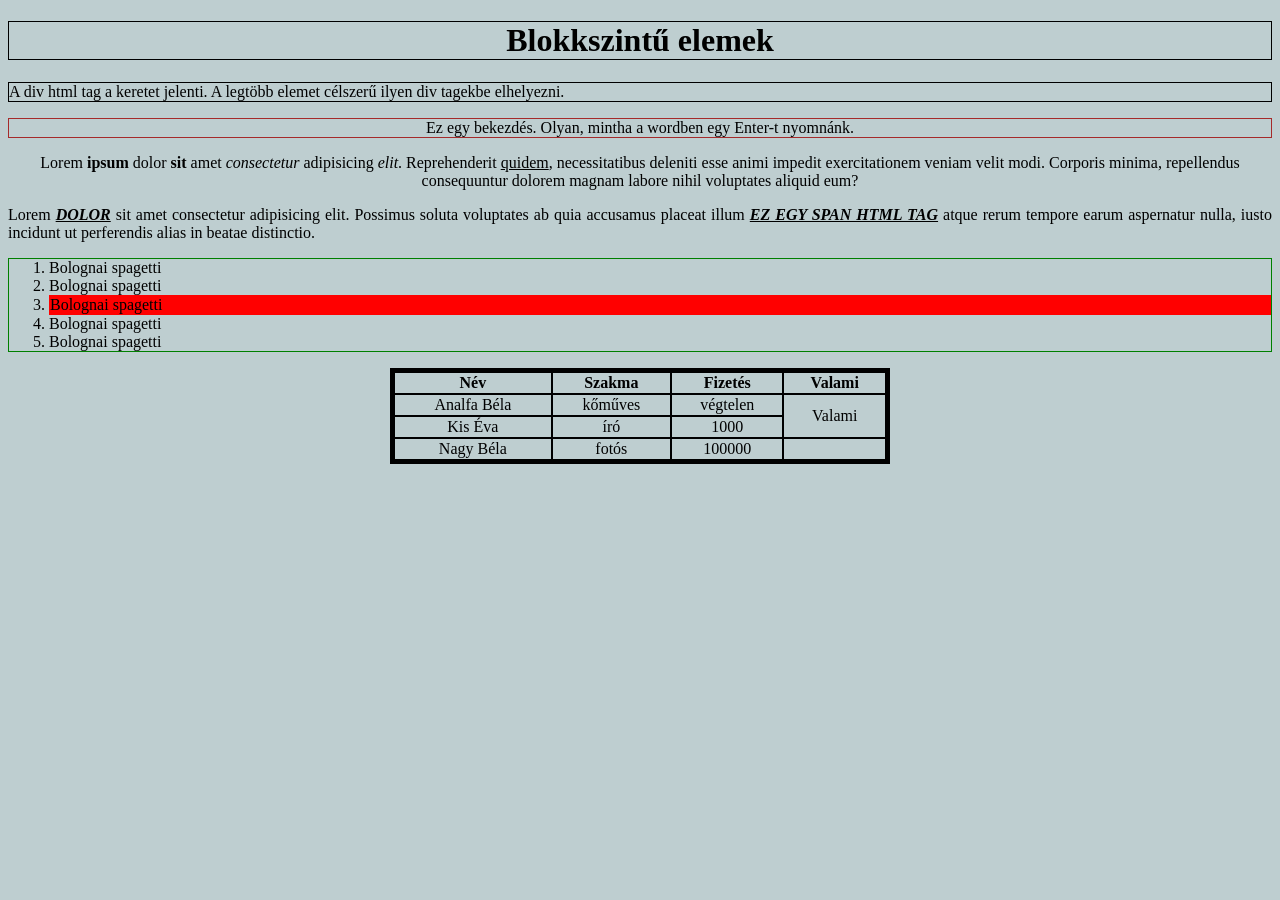
<file: 002_html_elemek/blokkszintu_elemek.html>
<!DOCTYPE html>
<html lang="hu">

<head>
    <meta charset="UTF-8">
    <meta name="viewport" content="width=device-width, initial-scale=1.0">
    <title>Blokkszintű elemek</title>
    <link rel="shortcut icon" href="./text.png" type="image/x-icon">
    <link rel="stylesheet" href="./style.css">
    <style>
        body {
            background: rebeccapurple;
        }
    </style>
</head>

<body style="background: #beced0;">
    <h1 style="text-align: center; border: 1px solid black;">Blokkszintű elemek</h1>

    <div style="border: 1px solid black;">A div html tag a keretet jelenti. A legtöbb elemet célszerű ilyen div tagekbe
        elhelyezni.</div>

    <p style="border: 1px solid brown;">Ez egy bekezdés. Olyan, mintha a wordben egy Enter-t nyomnánk.</p>

    <p>Lorem <strong>ipsum</strong> dolor <b>sit</b> amet <em>consectetur</em> adipisicing <i>elit</i>. Reprehenderit <u>quidem</u>, necessitatibus deleniti esse animi
        impedit exercitationem veniam velit modi. Corporis minima, repellendus consequuntur dolorem magnam labore nihil
        voluptates aliquid eum?</p>

    <p style="text-align: justify;">
        Lorem <span> dolor</span> sit amet consectetur adipisicing elit. Possimus soluta voluptates
        ab quia accusamus placeat illum <span>Ez egy span html tag</span> atque rerum tempore earum aspernatur nulla, iusto incidunt ut perferendis alias
        in beatae distinctio.

    </p>

    <ol style="border: 1px solid green;">
        <li>Bolognai spagetti</li>
        <li>Bolognai spagetti</li>
        <li style="border: 1px solid red; background: red;">Bolognai spagetti</li>
        <li>Bolognai spagetti</li>
        <li>Bolognai spagetti</li>
    </ol>

    <!-- <table style="border: 1px solid black; width: 500px; margin: auto;"> -->
    <table>
        <thead>
            <tr>
                <th>Név</th>
                <th>Szakma</th>
                <th>Fizetés</th>
                <th>Valami</th>
            </tr>
        </thead>
        <tbody>
            <tr>
                <td >Analfa Béla</td>
                <td>kőműves</td>
                <td>végtelen</td>
                <td rowspan="2">Valami</td>
            </tr>
            <tr>
                <td>Kis Éva</td>
                <td>író</td>
                <td>1000</td>
            </tr>
            <tr>
                <td>Nagy Béla</td>
                <td>fotós</td>
                <td>100000</td>
            </tr>
        </tbody>
    </table>

    
</body>

</html>
</file>
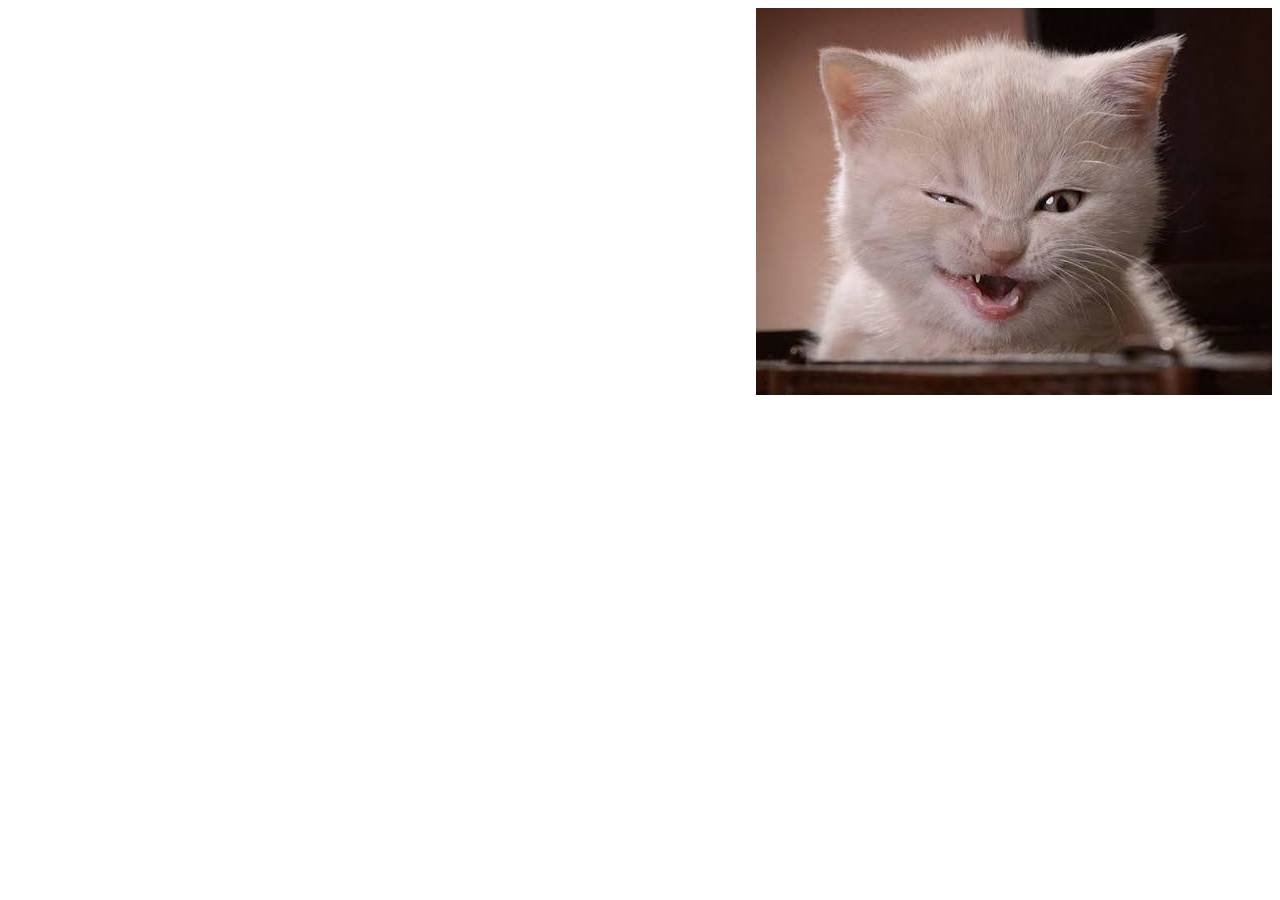
<file: 002_html_elemek/cica.html>
<!DOCTYPE html>
<html lang="hu">
<head>
    <meta charset="UTF-8">
    <meta name="viewport" content="width=device-width, initial-scale=1.0">
    <title>Cica</title>
    <link rel="shortcut icon" href="cica.jpg" type="image/x-icon">
</head>
<body>
    <a href="https://www.google.com/search?q=k%C3%A9p&oq=k%C3%A9p&gs_lcrp=EgZjaHJvbWUqBggAEEUYOzIGCAAQRRg7Mg0IARAAGIMBGLEDGIAEMgoIAhAAGLEDGIAEMgcIAxAAGIAEMgoIBBAAGLEDGIAEMgcIBRAAGIAEMgoIBhAAGLEDGIAEMgYIBxAFGEDSAQgxMjA0ajBqN6gCALACAA&sourceid=chrome&source=chrome.ob&ie=UTF-8#sv=CAMSZhowKg4wa2dKbG1aSkFBRzhsTTIOMGtnSmxtWkpBQUc4bE06Dms2ODg4LUtfMkE2VTdNIAQqLgoaXzVjV3FhdFNETE1lRHFnR3A0cktZQ1FfNjgSDjBrZ0psbVpKQUFHOGxNGAAwARgHILGZ8JcOSggQARgBIAEoAQ" target="_blank" rel="noopener noreferrer">
        <img src="./cica.jpg" alt="macska" title="macska" style="float: right;">
    </a>

    
</body>
</html>
</file>
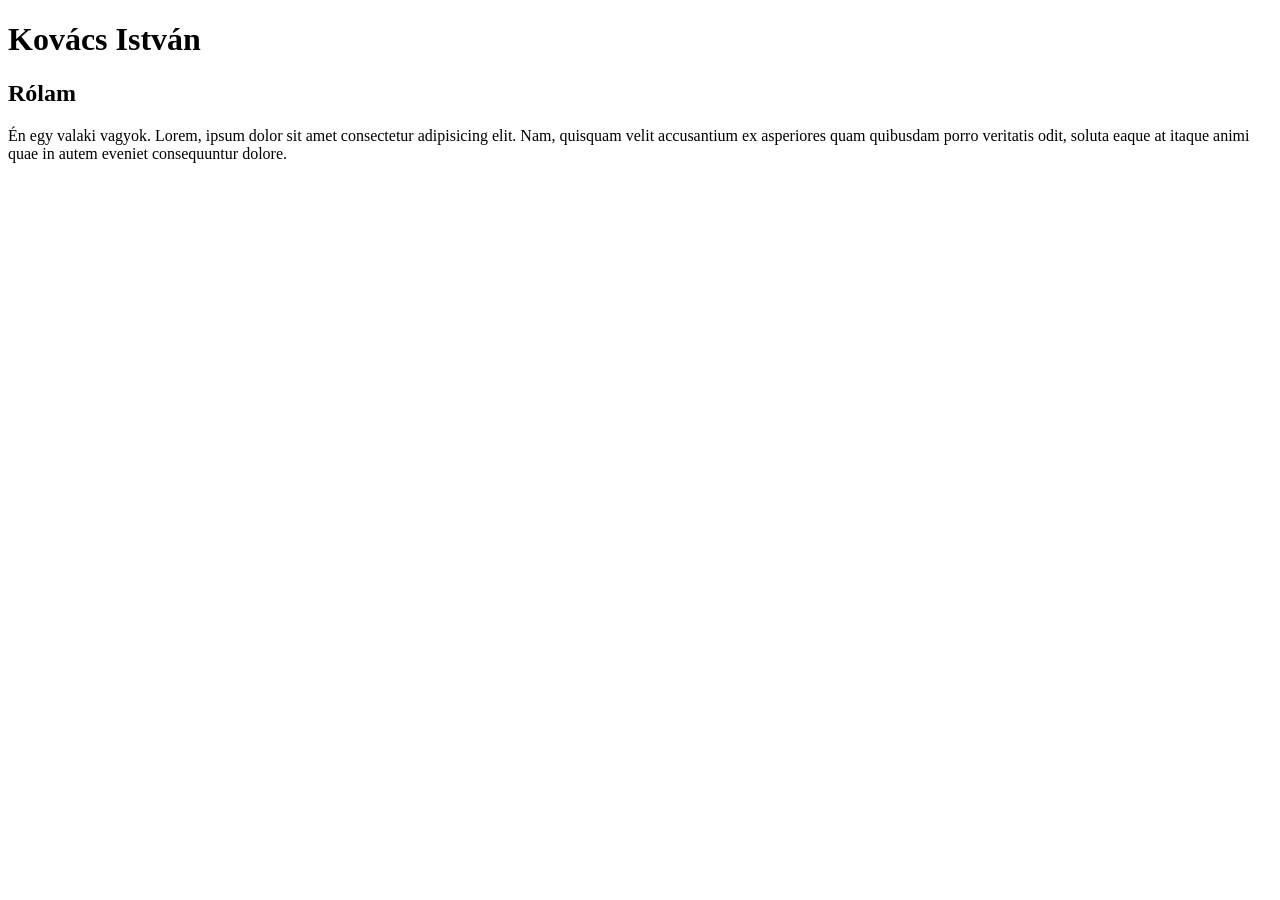
<file: 002_html_elemek/en.html>
<!DOCTYPE html>
<html lang="hu">
<head>
    <meta charset="UTF-8">
    <meta name="viewport" content="width=device-width, initial-scale=1.0">
    <title>About me</title>
    <link rel="shortcut icon" href="text.png" type="image/x-icon">
</head>
<body>
    <h1>Kovács István</h1>

    <h2>Rólam</h2>

    <p>Én egy valaki vagyok. Lorem, ipsum dolor sit amet consectetur adipisicing elit. Nam, quisquam velit accusantium ex asperiores quam quibusdam porro veritatis odit, soluta eaque at itaque animi quae in autem eveniet consequuntur dolore.</p>
</body>
</html>
</file>
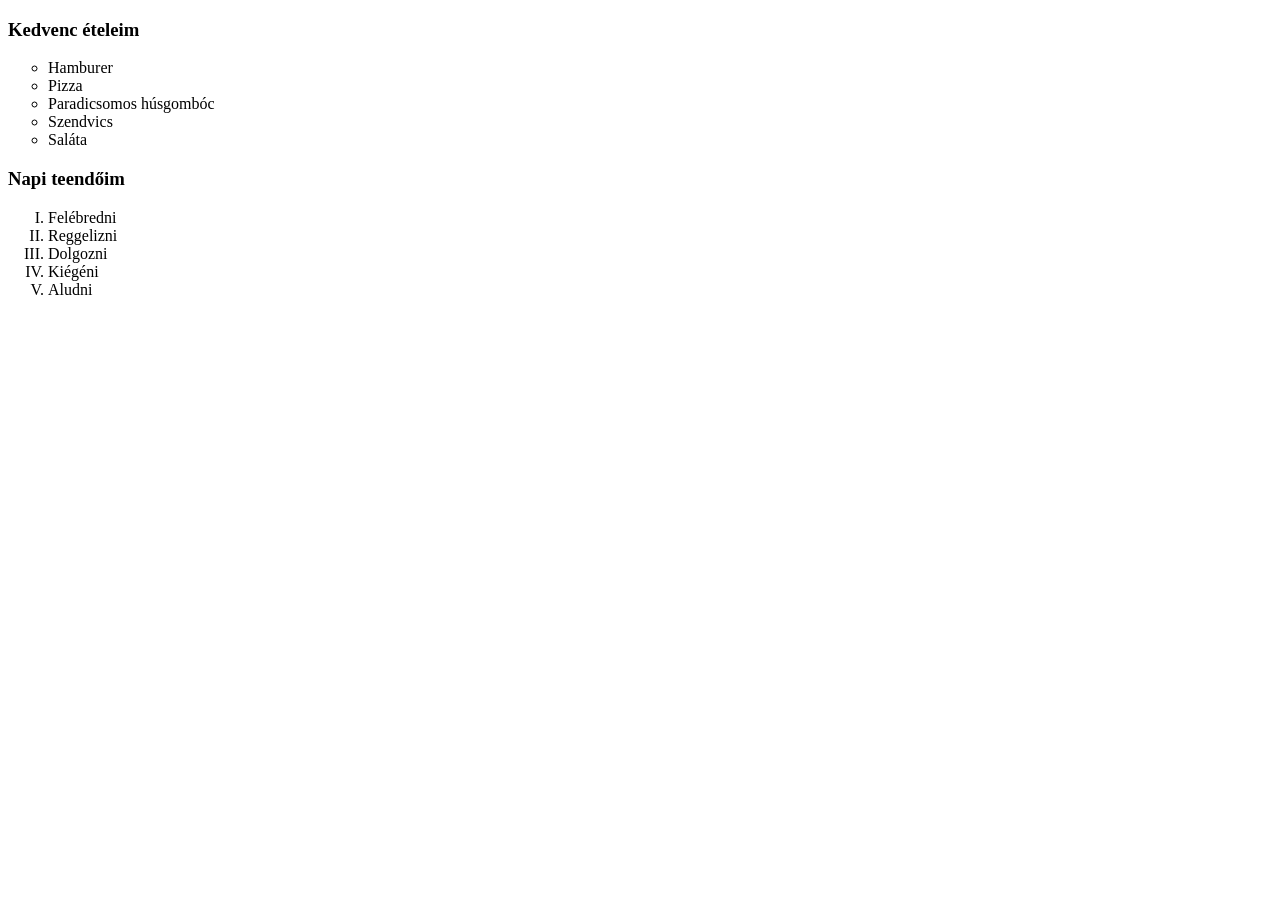
<file: 002_html_elemek/felsorolas.html>
<!DOCTYPE html>
<html lang="hu">
<head>
    <meta charset="UTF-8">
    <meta name="viewport" content="width=device-width, initial-scale=1.0">
    <title>Felsorolások</title>
    <link rel="shortcut icon" href="text.png" type="image/x-icon">
</head>
<body>
    <h3>Kedvenc ételeim</h3>

    <ul style="list-style: circle;">
        <li>Hamburer</li>
        <li>Pizza</li>
        <li>Paradicsomos húsgombóc</li>
        <li>Szendvics</li>
        <li>Saláta</li>
    </ul>

    <h3>Napi teendőim</h3>
    <ol type="I">
        <li>Felébredni</li>
        <li>Reggelizni</li>
        <li>Dolgozni</li>
        <li>Kiégéni</li>
        <li>Aludni</li>
    </ol>
</body>
</html>
</file>
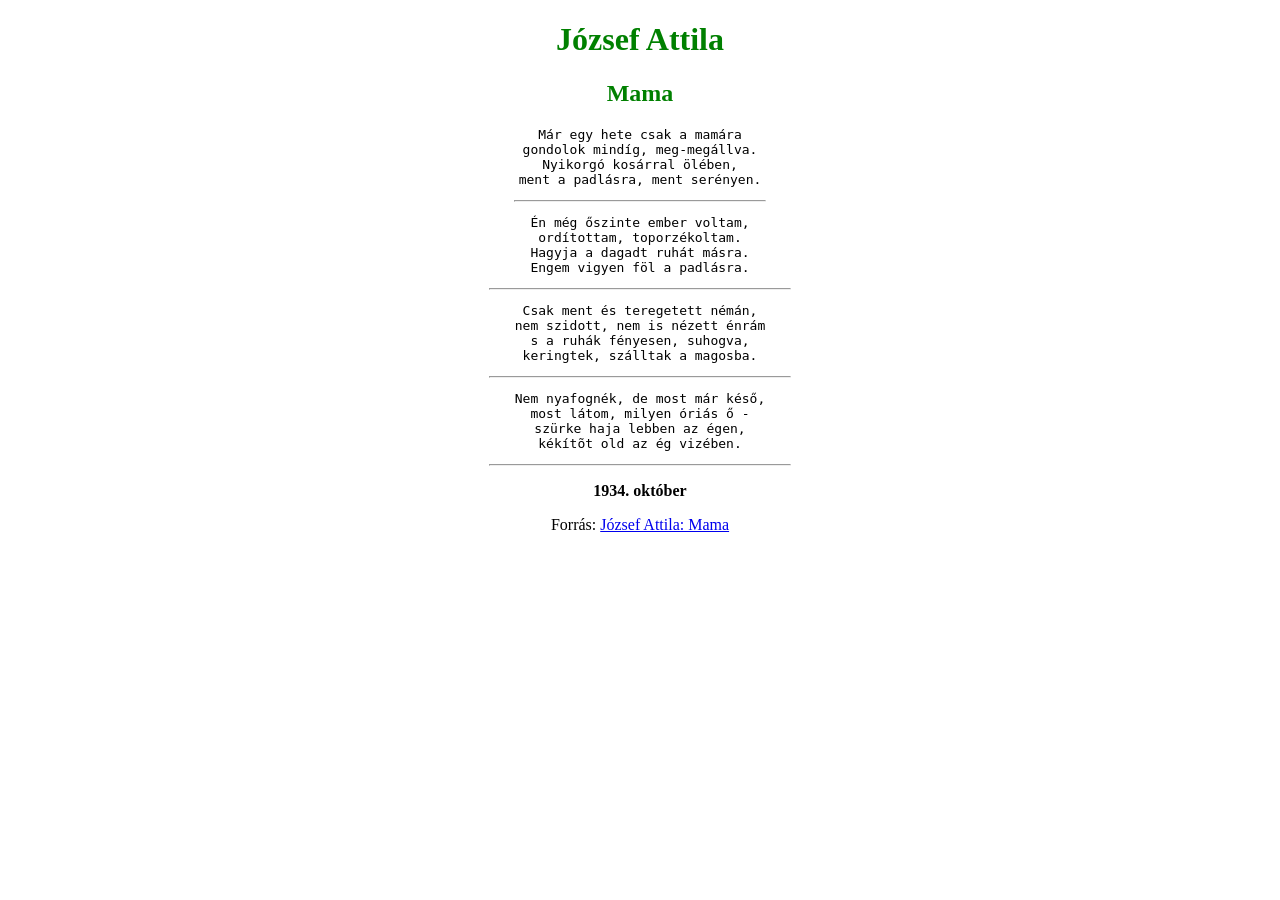
<file: 002_html_elemek/mama.html>
<!DOCTYPE html>
<html lang="hu">

<head>
    <meta charset="UTF-8">
    <meta name="viewport" content="width=device-width, initial-scale=1.0">
    <title>József Attila: Mama</title>
    <link rel="shortcut icon" href="text.png" type="image/x-icon">
</head>

<body style="text-align: center;">
    <h1 style="color: green">József Attila</h1>
    <h2 style="color: green">Mama</h2>

    <pre>Már egy hete csak a mamára
gondolok mindíg, meg-megállva.
Nyikorgó kosárral ölében,
ment a padlásra, ment serényen.</pre>

    <hr style="width: 250px;">

    <pre>Én még őszinte ember voltam,
ordítottam, toporzékoltam.
Hagyja a dagadt ruhát másra.
Engem vigyen föl a padlásra.</pre>

    <hr style="width: 300px;">

    <pre>Csak ment és teregetett némán,
nem szidott, nem is nézett énrám
s a ruhák fényesen, suhogva,
keringtek, szálltak a magosba.</pre>

    <hr style="width: 300px;">

    <pre>Nem nyafognék, de most már késő,
most látom, milyen óriás ő -
szürke haja lebben az égen,
kékítõt old az ég vizében.</pre>

    <hr style="width: 300px;">

    <p style="font-weight: bold;">1934. október</p>

    <p>
        Forrás: 
        <a href="http://www.eternus.hu" target="_blank" rel="noopener noreferrer">József Attila: Mama</a>
    </p>
</body>

</html>
</file>
<file: 003_tablazat_gyakorlas/style.css>
table {
    border: 2px solid black;
    border-collapse: collapse;
    margin-left: auto;
    margin-right: auto;
    width: 800px;
}

th, td {
    border: 1px solid black;
}
</file>
<file: 004_pseudo_osztalyok/forma1.css>
/* body {
    background: purple;
} */

h1 {
    text-align: center;
}

table {
    width: 80%;
    border: 3px solid black;
    border-width: 3px;
    border-style: solid;
    border-color: black;
    margin-left: auto;
    margin-right: auto;
    box-shadow: 0 4px 10px black;
    border-collapse: collapse;
}

th {
    background: lightcoral;
    color: white;
    font-size: 20px;
    padding: 12px;
    /* border: 1px solid blue; */
}

td {
    border-right: 1px solid rgb(122, 241, 241);
    border-bottom: 1px solid rgb(122, 241, 241);
    border-left: 1px solid rgb(122, 241, 241);
    font-size: 16px;
    padding: 10px;
}

td:first-child, td:last-child {
    font-weight: bold;
    text-align: center;
}

tr:nth-child(even):hover {
    background: brown;
}

tr:nth-child(odd):hover {
    background: cadetblue;
}
</file>
<file: 005_combinators/style.css>
/* a csillag az univerzális szelektor, minden html elemre érvényes */
* {
    margin: 0;
    /* külső margó, ami az elemek közötti távolságot adja meg */
    padding: 0;
    /* belső margó, ami az elem tartal és a kerete (border) közötti távolságot adja meg */
    box-sizing: border-box;
    /* a content-box tulajdonságnál az elem szélességén felül bele számítódik a border és a paddig, border-box-nál pedig nem */
}

html {
    font-size: 16px;
    /* a teljes html-re vonatkozik, minden betűméret 16px-re állít. Ez a rem mértékegységnél lesz fontos */
}

body {
    color: #333333;
    /* betűszín */
    background: wheat;
    font-family: Arial, Helvetica, sans-serif; /* betűtípust állítja be */
}

header {
    background: linear-gradient(135deg, lightblue, purple);
    /* háttérszín, a linear-gradient színátmenetet eredményez világos kékből lilába jelen esetben */
    text-align: center;
    /* a body-n belül minden szöveget középre igazít */
    padding: 2rem; /* a rem a gyökér (root) elemhez beállított betűméret 2szeresét állítja be jelenleg, a root elem a html. */
}

/* osztálykijelölő = class selector: a html fájlban class="", a css pedig . (ponttal) jelöljük. Az osztályokkal több elemre tudunk azonos formázási beállítást eszközölni */

/* combinator példák */
/* 1. DESCENDANT (space) */
.cards p{
    color: #555555;
}

/* 2. CHILD (>) */
.card > h3 {
    color: cadetblue;
}

.card > span {
    font-style: italic;
}

/* NEXT SIBLING (+) */
article h3+p {
    text-decoration: underline;
}

/* SUBSEQUENT SIBLING (~) */
article h3~p {
    margin-left: 2rem;
}

/* ezek kombinációi */
.card.highlight>p {
    color: crimson;
    font-weight: bold;
}
</file>
<file: 007_kornyezetszennyezes/css/stilus.css>
body {
	font-size: large;
}

header {
	height: 350px;
	background: url('../kepek/kornyezet2.jpg');
	background-position: center;
}

h1 {
	font-size: 35px;
	text-align: center;
	margin-top: 25px;
	font-family: 'Lucida Handwriting';
}

h2 {
	background-color: darkslategrey;
	color: cadetblue;
	font-weight: bold;
	margin-left: 100px;
	margin-right: 100px;
	padding: 5px;
	font-size: 25px;
	text-align: center;
	border: 1px solid blue;
	border-radius: 5px;
}

h3 {
	color: lightseagreen;
	text-align: center;
	font-size: 2rem;
	letter-spacing: 2px;
	margin: 10px;
}

h4 {
	opacity: 50%;

}

li {
	font-size: 25px;

	margin-top: 20px;
	font-style: italic;

}

p {
	text-align: justify;
	text-indent: 15px;
}

a {
	text-decoration: none;
	color: green;
}

#kornyezetvedelem {
	border: 5px dashed darkgreen;
	margin-top: 10px;
	padding: 10px;
}

#kornyezetvedelem a:hover {
	color: darkgreen;
	font-weight: bold;
}


.nagyobb {
	padding: 10px;
	font-size: 20px;

}

.nagyszoveg {
	font-size: 50px;
	font-family: 'Lucida Sans', 'Lucida Sans Regular', 'Lucida Grande', 'Lucida Sans Unicode', Geneva, Verdana, sans-serif;
	text-shadow: 5px 5px 5px black;
	border-radius: 50px 100px;


	padding: 5px;
	text-align: center;
}

table {
	margin: auto;
	border: 2px solid blueviolet;
	margin-bottom: 100px;
	border-collapse: collapse;
}

td,
th {
	text-align: center;
	border: 2px solid blueviolet;
	padding: 10px;
	font-size: 20px;
}

#kornyezetvedelem>ul {
	list-style: square;
}

hr {
	border: none;
	height: 10px;
	background: grey;
}

img {
	margin-top: 10px;
}

@media only screen and (max-width: 1000px) {

	h4,
	#kornyezetvedelem li {
		font-size: 15px;
	}
}

@media only screen and (max-width: 600px) {

	h2,
	h3 {
		font-size: large;
	}
}
</file>
<file: 008_tigris/forras/css/style.css>
html {
    font-size: 16px;
}

body{
    background-color: #e8e2e1;    
}

h1, h2{
    color: #5c3829;  
}

h3{
    margin-top: 15px;
    font-weight: bold;
}

img{
    box-shadow: 2px 2px 5px rgba(0,0,0,0.5);
}

.felkover{    
    color: rgb(16, 37, 82);
    font-weight: bold;
}

.dolt{
    color: rgb(16, 37, 82);
    font-style: italic;
    font-family: 'Courier New', Courier, monospace;
}

.jobbra a, #link a{
    color: rgb(16, 37, 82);
    font-variant: small-caps;    
    padding: 5px;
    text-decoration: none;
}

.jobbra a:hover, #link a:hover{
    background-color: white;
}

.jobbra{
    text-align: right;
    font-style: italic;
}

nav, footer{
    background: #024600;
}

header {
    height: 350px; 
    background: url('../img/tiger_bg.jpg');   
    background-repeat: no-repeat;
    background-position: center;
    background-size: cover;
}

h1 {
    text-transform: uppercase;
    font-weight: bold;
    letter-spacing: 2px;
}

h2 {
    text-transform: capitalize;
    letter-spacing: 1px;
    line-height: 70px;
}

p {
    text-align: justify;
    text-indent: 20px;
}

.col-lg-6 > ul  {
    list-style: url(../img/tiger.png);
}

#taplalek {
    background: rgba(255, 255, 255, 40%);
    width: 80%;
    font-size: 1.2rem;
    border: 5px double #5c3829;
    padding: 10px 20px;
    margin: 15px auto;
}

#ismertebb img{
    border-radius: 30px;
}
</file>
<file: 002_html_elemek/style.css>
body {
    background: cadetblue;
    /* color: white; */
}

p {
    text-align: center;
}

table {
    width: 500px;
    margin-right: auto;
    margin-left: auto;
    border-collapse: collapse;
    text-align: center;
}

table {
    border: 5px solid black;
}

th, td {
    border: 2px solid black;
}

span {
    font-weight: bold;
    font-style: italic;
    text-decoration: underline;
    text-transform: uppercase;
}

img {
    max-height: 200px;
    float: right;
}
</file>
